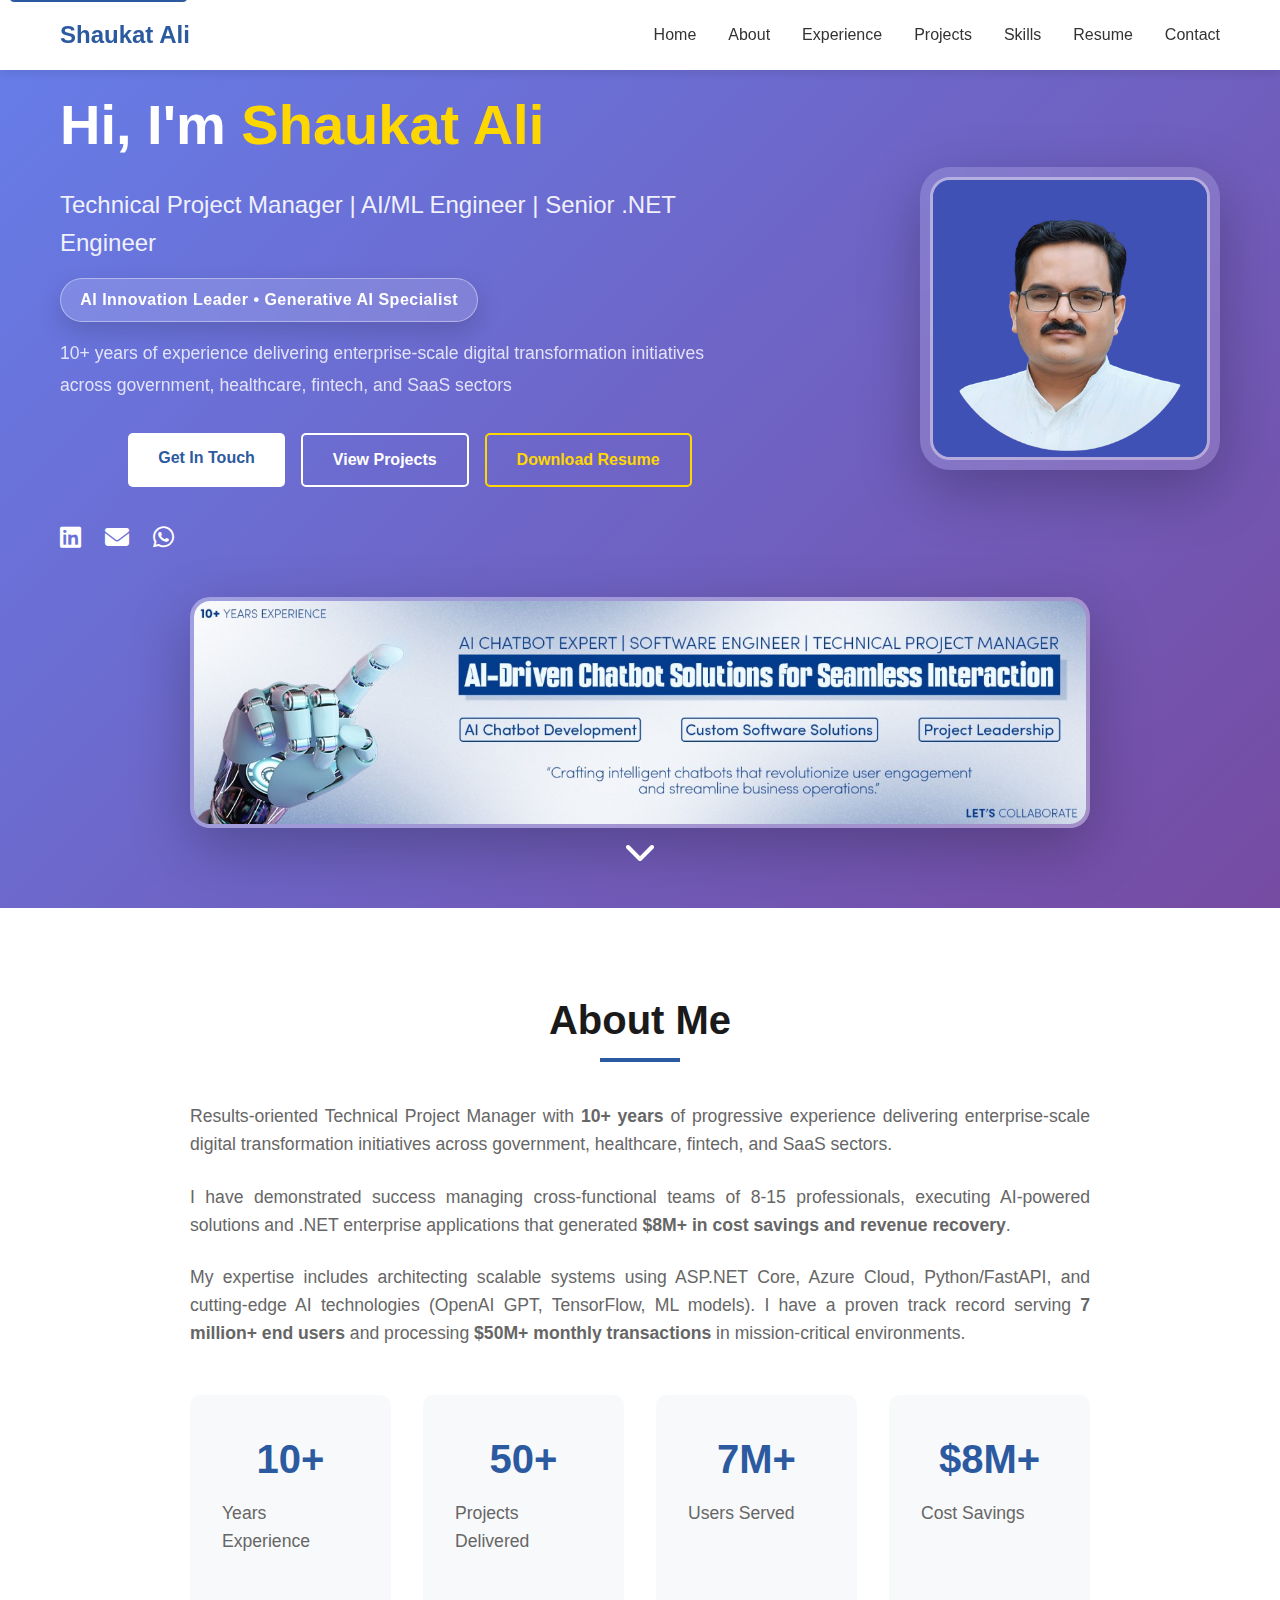
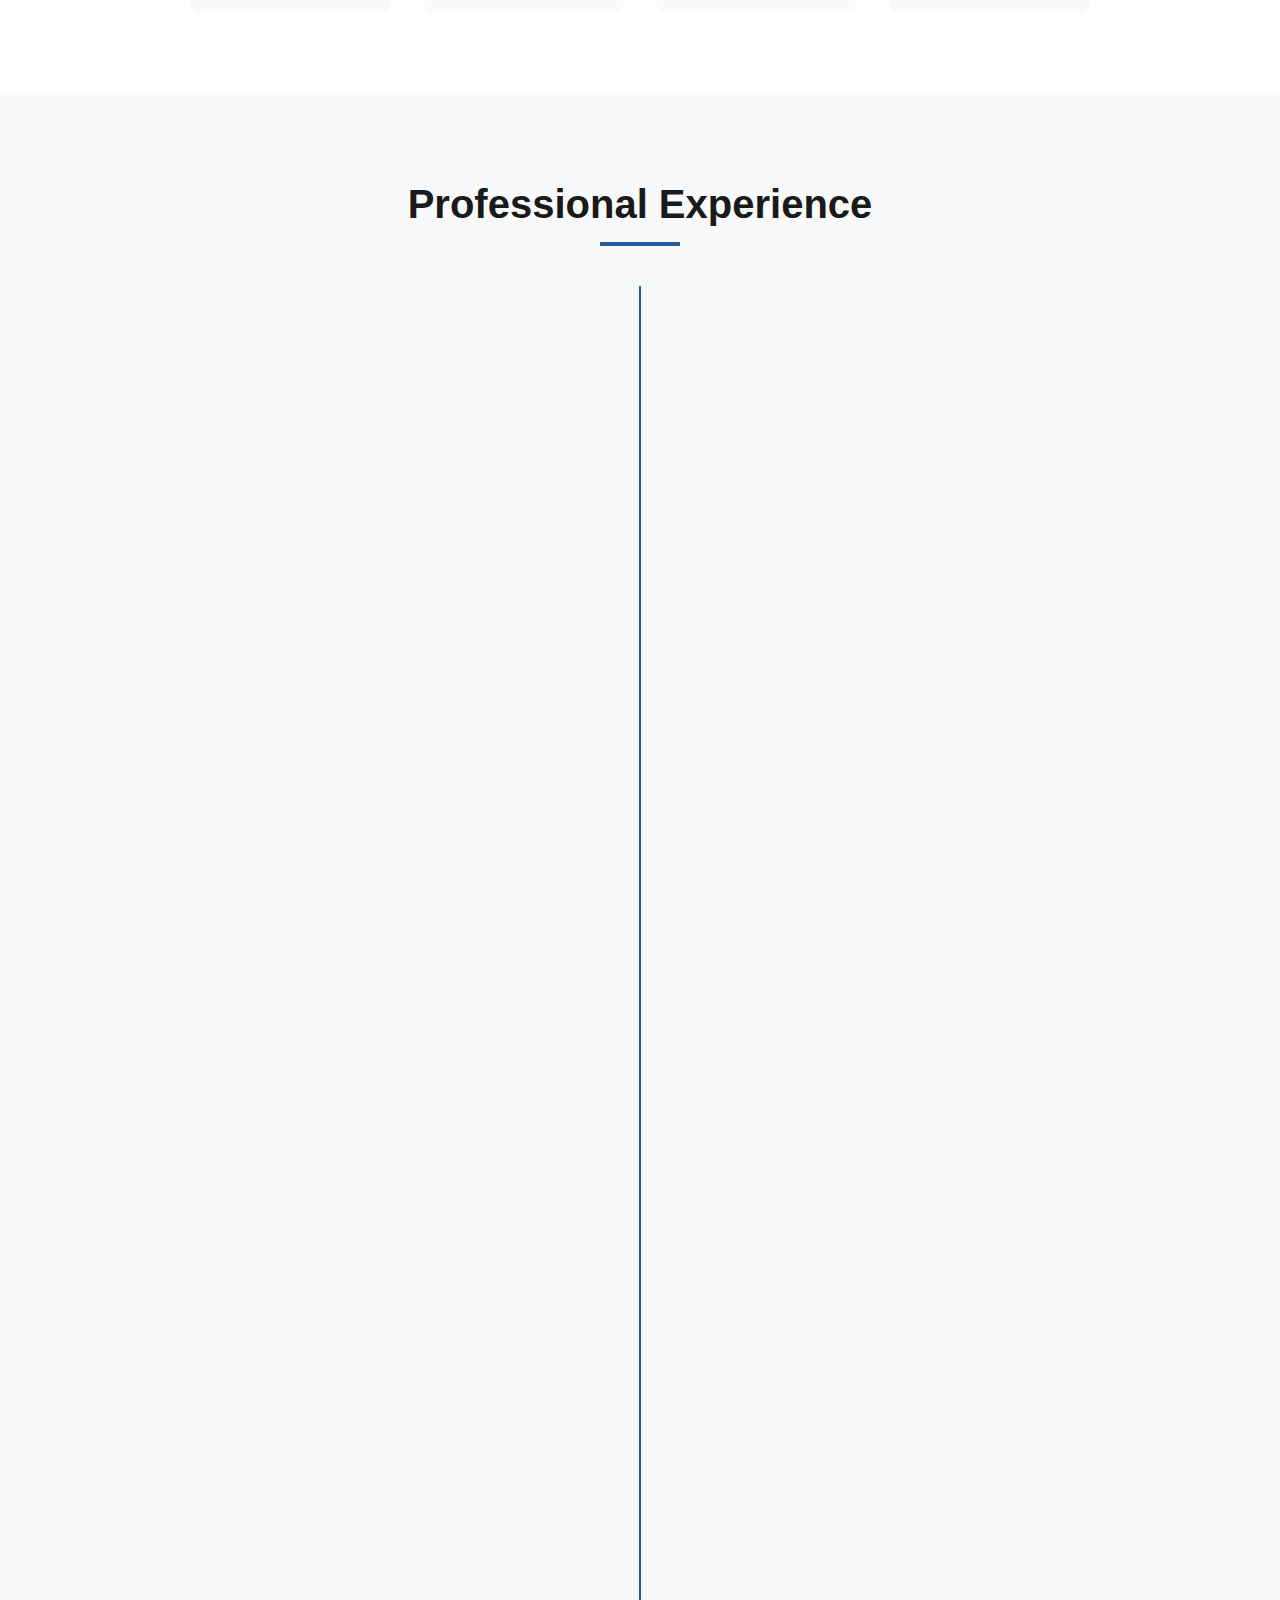
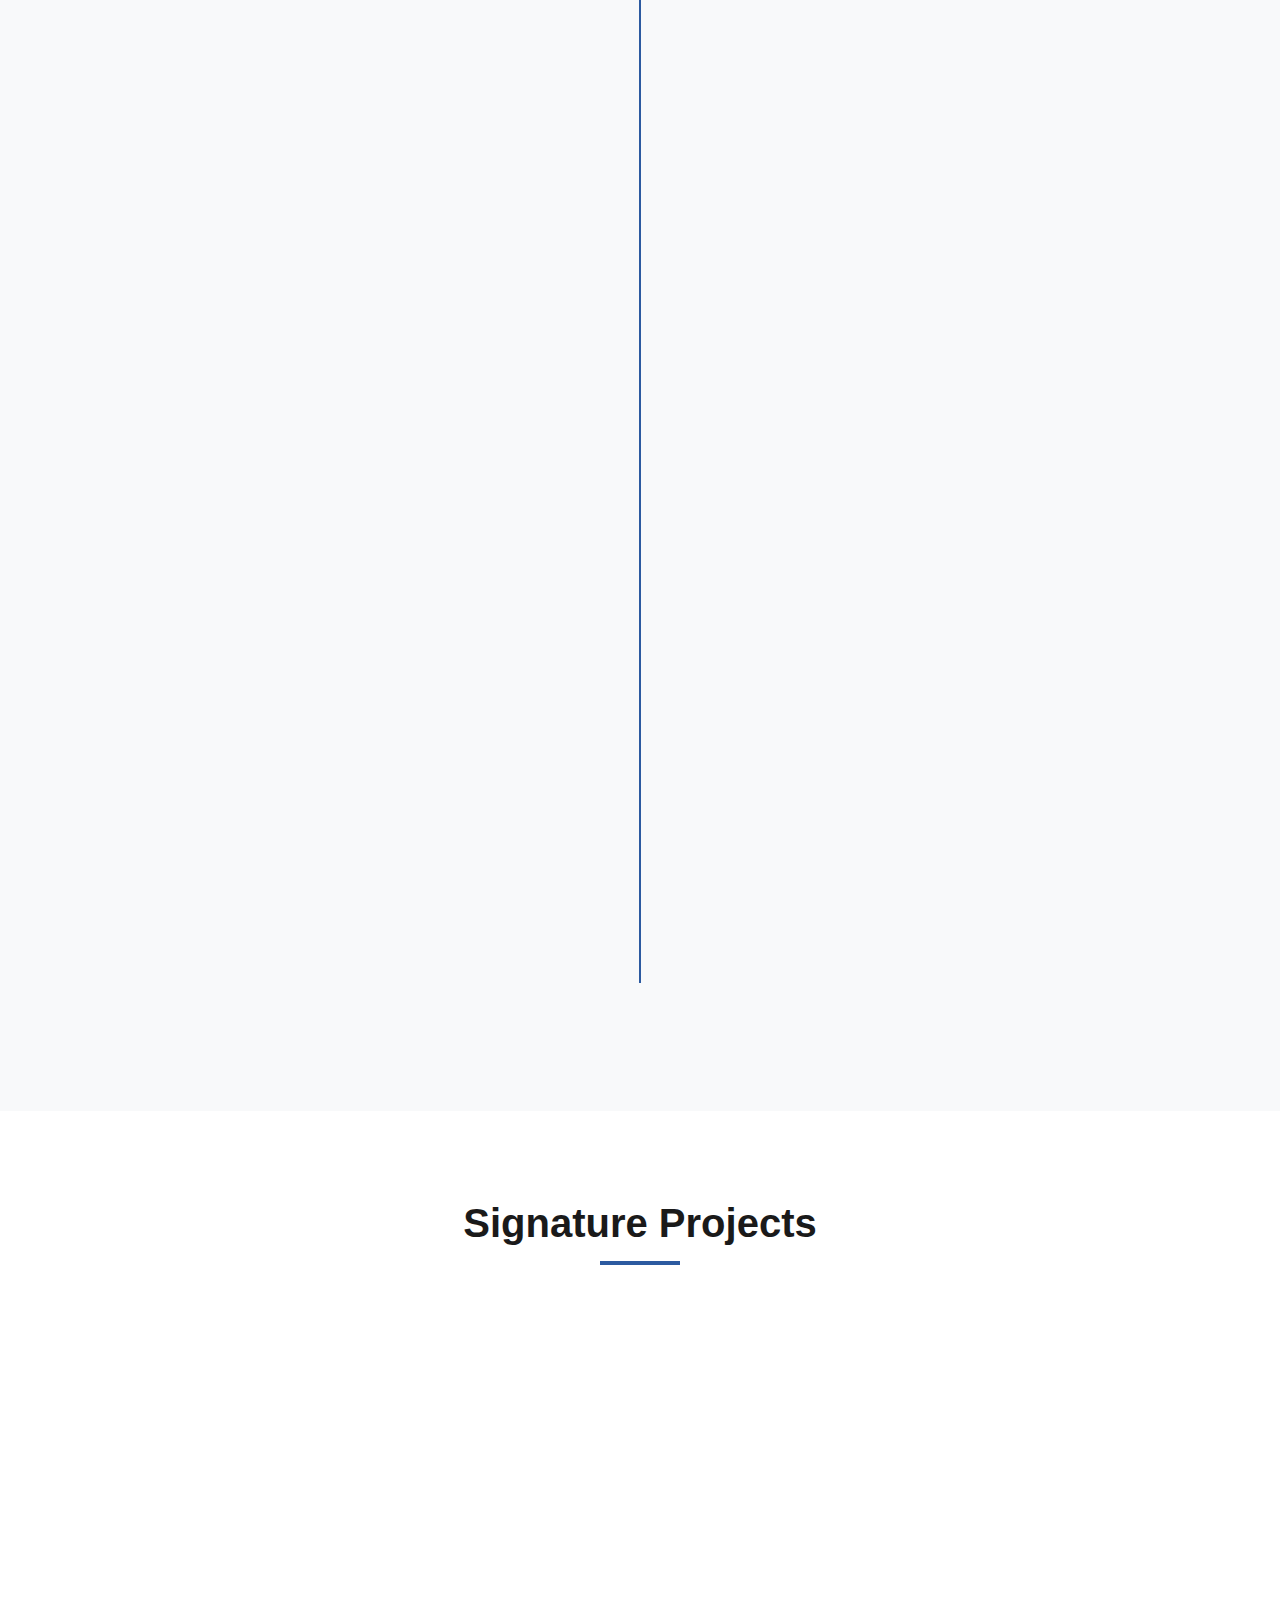
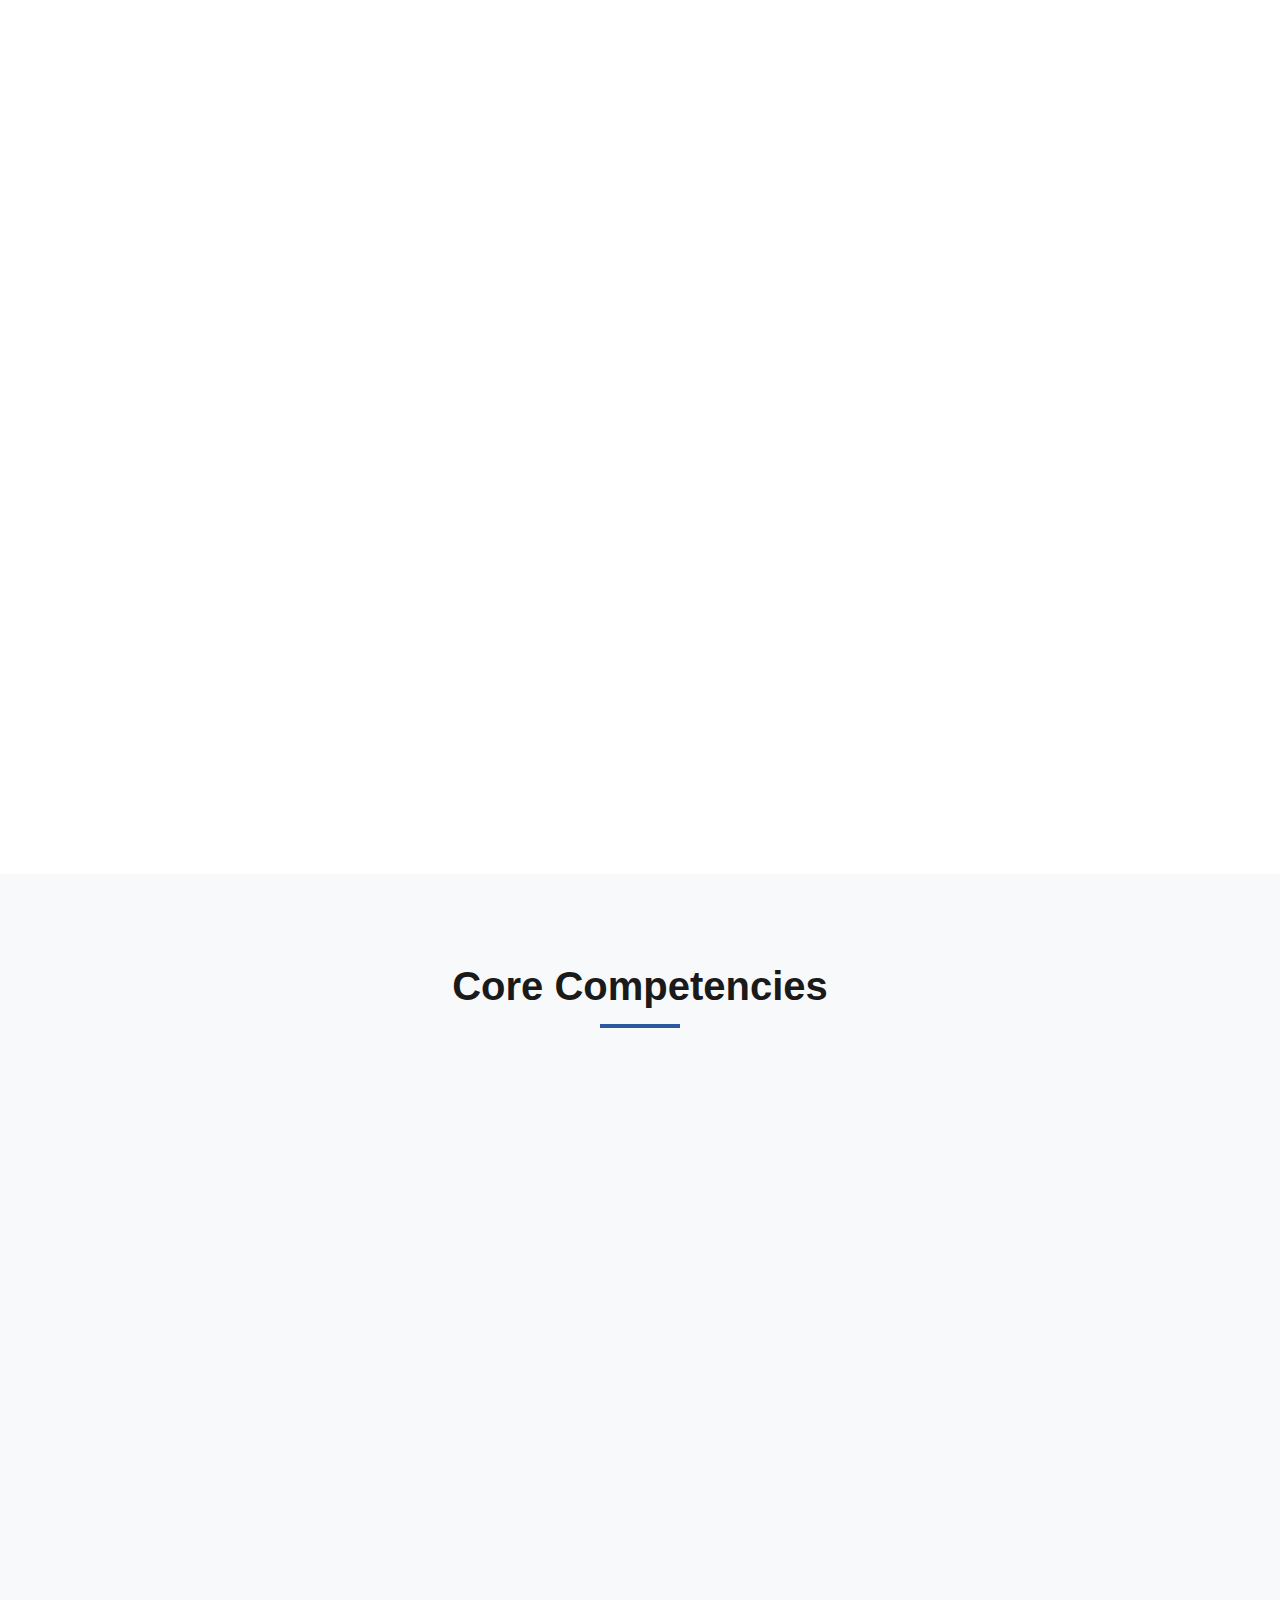
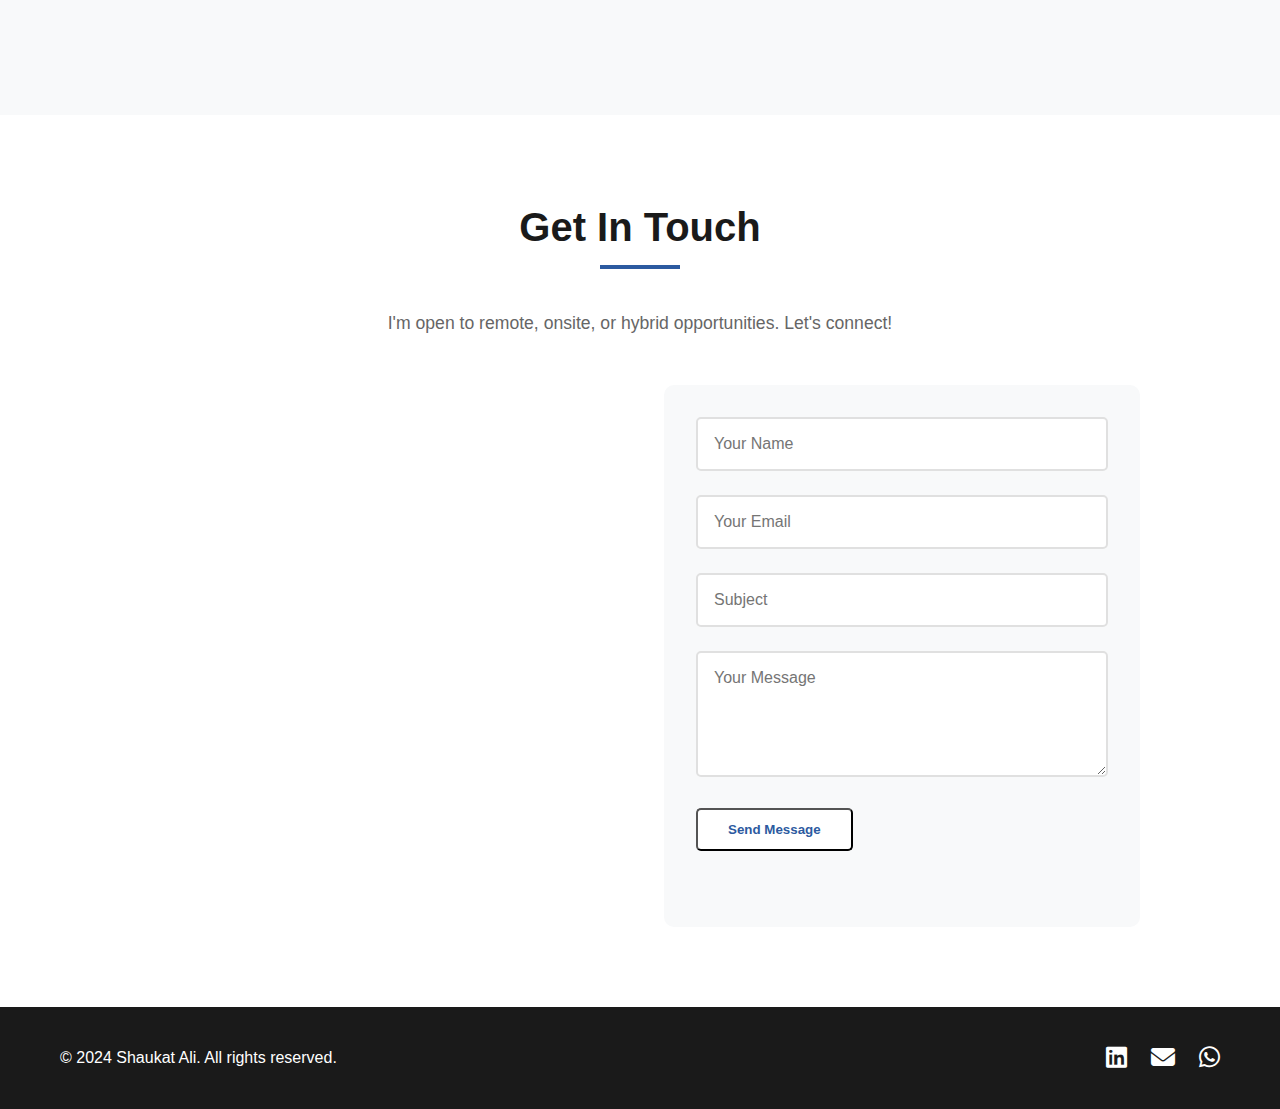
<file: index.html>
<!DOCTYPE html>
<html lang="en">
<head>
    <meta charset="UTF-8">
    <meta name="viewport" content="width=device-width, initial-scale=1.0">
    <meta name="description" content="Portfolio of Shaukat Ali: Technical Project Manager, AI/ML Engineer, and Senior .NET Engineer delivering enterprise AI, SaaS, and cloud solutions.">
    <meta name="keywords" content="Shaukat Ali, Technical Project Manager, AI Engineer, ML Engineer, .NET Engineer, Azure Architect, SaaS Solutions, AI Portfolio">
    <meta name="author" content="Shaukat Ali">
    <meta name="robots" content="index, follow">
    <link rel="canonical" href="https://shaukat2667.github.io/MyPortfolio/">
    <meta property="og:type" content="website">
    <meta property="og:url" content="https://shaukat2667.github.io/MyPortfolio/">
    <meta property="og:title" content="Shaukat Ali | Technical Project Manager & AI/ML Engineer">
    <meta property="og:description" content="Explore Shaukat Ali's AI-driven portfolio highlighting 10+ years of enterprise transformation across healthcare, fintech, and SaaS.">
    <meta property="og:image" content="https://shaukat2667.github.io/MyPortfolio/Banner.jpeg">
    <meta name="twitter:card" content="summary_large_image">
    <meta name="twitter:title" content="Shaukat Ali | Technical Project Manager & AI/ML Engineer">
    <meta name="twitter:description" content="AI/ML Engineer and .NET expert delivering enterprise-scale digital products, automation, and SaaS platforms.">
    <meta name="twitter:image" content="https://shaukat2667.github.io/MyPortfolio/Banner.jpeg">
    <title>Shaukat Ali | Technical Project Manager & AI/ML Engineer</title>
    <link rel="stylesheet" href="styles.css">
    <link rel="stylesheet" href="https://cdnjs.cloudflare.com/ajax/libs/font-awesome/6.4.0/css/all.min.css">
    <script type="application/ld+json">
    {
        "@context": "https://schema.org",
        "@type": "Person",
        "name": "Shaukat Ali",
        "jobTitle": "Technical Project Manager / AI-ML Engineer",
        "url": "https://shaukat2667.github.io/MyPortfolio/",
        "email": "mailto:shaukat2667@gmail.com",
        "image": "https://shaukat2667.github.io/MyPortfolio/Shaukat.png",
        "sameAs": [
            "https://www.linkedin.com/in/shaukat-ali-ai-developer/"
        ],
        "worksFor": {
            "@type": "Organization",
            "name": "Shaukat Ali Consulting"
        },
        "knowsAbout": [
            "Artificial Intelligence",
            "Machine Learning",
            ".NET Development",
            "Azure Cloud",
            "SaaS Architecture",
            "Digital Transformation"
        ]
    }
    </script>
</head>
<body>
    <a class="skip-link" href="#main-content">Skip to main content</a>
    <!-- Navigation -->
    <nav class="navbar" id="navbar" aria-label="Primary">
        <div class="container">
            <div class="nav-brand">Shaukat Ali</div>
            <ul class="nav-menu" id="navMenu">
                <li><a href="#home" class="nav-link">Home</a></li>
                <li><a href="#about" class="nav-link">About</a></li>
                <li><a href="#experience" class="nav-link">Experience</a></li>
                <li><a href="#projects" class="nav-link">Projects</a></li>
                <li><a href="#skills" class="nav-link">Skills</a></li>
                <li><a href="resume.html" class="nav-link" aria-label="View full resume" rel="noopener">Resume</a></li>
                <li><a href="#contact" class="nav-link">Contact</a></li>
            </ul>
            <div class="hamburger" id="hamburger">
                <span></span>
                <span></span>
                <span></span>
            </div>
        </div>
    </nav>

    <!-- Hero Section -->
    <main id="main-content">
    <section id="home" class="hero" aria-labelledby="hero-heading">
        <div class="container">
            <div class="hero-content">
                <h1 class="hero-title" id="hero-heading">Hi, I'm <span class="highlight">Shaukat Ali</span></h1>
                <p class="hero-subtitle">Technical Project Manager | AI/ML Engineer | Senior .NET Engineer</p>
                <div class="hero-badge">AI Innovation Leader • Generative AI Specialist</div>
                <p class="hero-description">10+ years of experience delivering enterprise-scale digital transformation initiatives across government, healthcare, fintech, and SaaS sectors</p>
                <div class="hero-buttons">
                    <a href="#contact" class="btn btn-primary">Get In Touch</a>
                    <a href="#projects" class="btn btn-secondary">View Projects</a>
                    <a href="Shaukat Ali - Technical Project manager Resume.pdf" class="btn btn-download" download aria-label="Download PDF resume">Download Resume</a>
                </div>
                <div class="hero-social">
                    <a href="https://www.linkedin.com/in/shaukat-ali-ai-developer/" target="_blank" rel="noopener noreferrer" aria-label="LinkedIn">
                        <i class="fab fa-linkedin"></i>
                    </a>
                    <a href="mailto:shaukat2667@gmail.com" aria-label="Email">
                        <i class="fas fa-envelope"></i>
                    </a>
                    <a href="https://wa.me/923216587448" target="_blank" rel="noopener noreferrer" aria-label="WhatsApp">
                        <i class="fab fa-whatsapp"></i>
                    </a>
                </div>
            </div>
            <div class="hero-image">
                <div class="hero-image-frame">
                    <img src="Shaukat.png" alt="Portrait of Shaukat Ali" loading="lazy">
                </div>
            </div>
        </div>
        <div class="hero-banner">
            <img src="Banner.jpeg" alt="Professional banner featuring Shaukat Ali's portfolio focus" loading="lazy">
        </div>
        <div class="scroll-indicator">
            <a href="#about"><i class="fas fa-chevron-down"></i></a>
        </div>
    </section>

    <!-- About Section -->
    <section id="about" class="about" aria-labelledby="about-heading">
        <div class="container">
            <h2 class="section-title" id="about-heading">About Me</h2>
            <div class="about-content">
                <div class="about-text">
                    <p>Results-oriented Technical Project Manager with <strong>10+ years</strong> of progressive experience delivering enterprise-scale digital transformation initiatives across government, healthcare, fintech, and SaaS sectors.</p>
                    <p>I have demonstrated success managing cross-functional teams of 8-15 professionals, executing AI-powered solutions and .NET enterprise applications that generated <strong>$8M+ in cost savings and revenue recovery</strong>.</p>
                    <p>My expertise includes architecting scalable systems using ASP.NET Core, Azure Cloud, Python/FastAPI, and cutting-edge AI technologies (OpenAI GPT, TensorFlow, ML models). I have a proven track record serving <strong>7 million+ end users</strong> and processing <strong>$50M+ monthly transactions</strong> in mission-critical environments.</p>
                    <div class="about-stats">
                        <div class="stat-item">
                            <h3><span class="stat-number" data-target="10" data-suffix="+">10+</span></h3>
                            <p>Years Experience</p>
                        </div>
                        <div class="stat-item">
                            <h3><span class="stat-number" data-target="50" data-suffix="+">50+</span></h3>
                            <p>Projects Delivered</p>
                        </div>
                        <div class="stat-item">
                            <h3><span class="stat-number" data-target="7" data-suffix="M+">7M+</span></h3>
                            <p>Users Served</p>
                        </div>
                        <div class="stat-item">
                            <h3><span class="stat-number" data-prefix="$" data-target="8" data-suffix="M+">$8M+</span></h3>
                            <p>Cost Savings</p>
                        </div>
                    </div>
                </div>
            </div>
        </div>
    </section>

    <!-- Experience Section -->
    <section id="experience" class="experience" aria-labelledby="experience-heading">
        <div class="container">
            <h2 class="section-title" id="experience-heading">Professional Experience</h2>
            <div class="timeline">
                <div class="timeline-item">
                    <div class="timeline-marker"></div>
                    <div class="timeline-content">
                        <span class="timeline-date">May 2024 - Present</span>
                        <h3>Technical Project Manager / AI Solutions Architect</h3>
                        <h4>Confidential Technology Firm</h4>
                        <p class="location">Lahore, Pakistan (Remote: US & UK Clients)</p>
                        <ul>
                            <li>Lead end-to-end delivery of 6+ AI-driven enterprise projects valued at $800K+ for international clients</li>
                            <li>Architected AiRoom CRM for US construction company, delivering 35% increase in sales conversions</li>
                            <li>Spearheaded SpendSail SaaS platform serving 25+ organizations with 2,000+ active users, generating $200K ARR</li>
                            <li>Leading Fibber Official mobile app development with projected 50K+ downloads and $15K+ MRR</li>
                        </ul>
                    </div>
                </div>

                <div class="timeline-item">
                    <div class="timeline-marker"></div>
                    <div class="timeline-content">
                        <span class="timeline-date">May 2022 - April 2024</span>
                        <h3>Lead Software Engineer / Technical Project Manager</h3>
                        <h4>BinaryBrix Pvt. Ltd.</h4>
                        <p class="location">Lahore, Pakistan</p>
                        <ul>
                            <li>Delivered Lisa AI Chatbot serving 10,000+ users with 85% engagement rate</li>
                            <li>Built E-Lawyer legal automation system, reducing legal research time by 60%</li>
                            <li>Architected enterprise microservices solutions handling 100K+ daily API requests with 99.9% uptime</li>
                            <li>Awarded Best Performance 2023 for exceptional project delivery</li>
                        </ul>
                    </div>
                </div>

                <div class="timeline-item">
                    <div class="timeline-marker"></div>
                    <div class="timeline-content">
                        <span class="timeline-date">September 2020 - April 2022</span>
                        <h3>.NET Developer / Systems Integration Specialist</h3>
                        <h4>Solara Medical Supplies (AdaptHealth Company)</h4>
                        <p class="location">Remote - US Healthcare</p>
                        <ul>
                            <li>Developed and maintained healthcare management system for US medical equipment supplier</li>
                            <li>Enhanced claims processing module, reducing manual data entry by 45%</li>
                            <li>Implemented secure data exchange protocols ensuring HIPAA compliance</li>
                            <li>Maintained 99.9% system uptime for critical healthcare operations</li>
                        </ul>
                    </div>
                </div>

                <div class="timeline-item">
                    <div class="timeline-marker"></div>
                    <div class="timeline-content">
                        <span class="timeline-date">June 2016 - September 2020</span>
                        <h3>Software Developer / Technical Lead</h3>
                        <h4>Major Public Sector Utility Company</h4>
                        <p class="location">Lahore, Pakistan</p>
                        <ul>
                            <li>Developed Central Cash Collection System serving 7 million customers, processing $50M+ monthly transactions</li>
                            <li>Built AI-powered Electricity Theft Detection System, recovering $5M in annual revenue</li>
                            <li>Implemented Snap Audit System, reducing fraudulent activities by 70%</li>
                            <li>Received Best App Award 2016 for innovative solution</li>
                        </ul>
                    </div>
                </div>
            </div>
        </div>
    </section>

    <!-- Projects Section -->
    <section id="projects" class="projects" aria-labelledby="projects-heading">
        <div class="container">
            <h2 class="section-title" id="projects-heading">Signature Projects</h2>
            <div class="projects-grid">
                <div class="project-card">
                    <div class="project-icon">
                        <i class="fas fa-building"></i>
                    </div>
                    <h3>AiRoom CRM</h3>
                    <p class="project-role">Technical Project Manager & Solutions Architect</p>
                    <p class="project-tech">ASP.NET Core, React.js, OpenAI GPT-4, Azure Cloud</p>
                    <p>AI-powered CRM for US construction company managing 500+ leads/month with intelligent lead scoring and automated follow-ups.</p>
                    <div class="project-stats">
                        <span>35% increase in sales</span>
                        <span>$150K annual savings</span>
                    </div>
                </div>

                <div class="project-card">
                    <div class="project-icon">
                        <i class="fas fa-mobile-alt"></i>
                    </div>
                    <h3>Fibber Official</h3>
                    <p class="project-role">AI Architect & Project Lead</p>
                    <p class="project-tech">Python, FastAPI, OpenAI API, React Native, Azure</p>
                    <p>Real-time audio truth analysis platform using Python NLP libraries and OpenAI for syntax/context analysis.</p>
                    <div class="project-stats">
                        <span>50K+ projected downloads</span>
                        <span>$15K+ MRR</span>
                    </div>
                </div>

                <div class="project-card">
                    <div class="project-icon">
                        <i class="fas fa-chart-line"></i>
                    </div>
                    <h3>SpendSail</h3>
                    <p class="project-role">Solution Architect & Technical Project Manager</p>
                    <p class="project-tech">ASP.NET Core, React.js, Azure AD, Microservices</p>
                    <p>Multi-tenant SaaS platform serving 25+ organizations with 2,000+ active users for expense management.</p>
                    <div class="project-stats">
                        <span>$200K ARR</span>
                        <span>40% time reduction</span>
                    </div>
                </div>

                <div class="project-card">
                    <div class="project-icon">
                        <i class="fas fa-university"></i>
                    </div>
                    <h3>Central Cash Collection System</h3>
                    <p class="project-role">Lead Developer & System Architect</p>
                    <p class="project-tech">ASP.NET, Web API, SQL Server, Enterprise Integration</p>
                    <p>Enterprise financial system serving 7 million utility customers, integrating 20+ banks with 200+ branches.</p>
                    <div class="project-stats">
                        <span>7M customers</span>
                        <span>$50M+ monthly transactions</span>
                    </div>
                </div>

                <div class="project-card">
                    <div class="project-icon">
                        <i class="fas fa-brain"></i>
                    </div>
                    <h3>AI-Powered Electricity Theft Detection</h3>
                    <p class="project-role">ML Engineer & Solution Architect</p>
                    <p class="project-tech">Python, Scikit-learn, XGBoost, Advanced Analytics</p>
                    <p>Machine learning solution analyzing 5 years of consumption data for 500K+ consumers with 92% accuracy.</p>
                    <div class="project-stats">
                        <span>15,000+ cases identified</span>
                        <span>$5M revenue recovered</span>
                    </div>
                </div>

                <div class="project-card">
                    <div class="project-icon">
                        <i class="fas fa-robot"></i>
                    </div>
                    <h3>Lisa AI Chatbot</h3>
                    <p class="project-role">Lead Developer</p>
                    <p class="project-tech">Custom GPT, ASP.NET Core, FastAPI</p>
                    <p>Personality enhancement platform serving 10,000+ users with 85% engagement rate using NLP for personalized recommendations.</p>
                    <div class="project-stats">
                        <span>10,000+ users</span>
                        <span>85% engagement rate</span>
                    </div>
                </div>
            </div>
        </div>
    </section>

    <!-- Skills Section -->
    <section id="skills" class="skills" aria-labelledby="skills-heading">
        <div class="container">
            <h2 class="section-title" id="skills-heading">Core Competencies</h2>
            <div class="skills-grid">
                <div class="skill-category">
                    <h3><i class="fas fa-tasks"></i> Project & Delivery Management</h3>
                    <div class="skill-tags">
                        <span class="skill-tag">Agile/Scrum</span>
                        <span class="skill-tag">Team Management</span>
                        <span class="skill-tag">Stakeholder Engagement</span>
                        <span class="skill-tag">Risk Mitigation</span>
                    </div>
                </div>

                <div class="skill-category">
                    <h3><i class="fas fa-brain"></i> AI/ML & Automation</h3>
                    <div class="skill-tags">
                        <span class="skill-tag">OpenAI GPT</span>
                        <span class="skill-tag">TensorFlow</span>
                        <span class="skill-tag">PyTorch</span>
                        <span class="skill-tag">NLP</span>
                        <span class="skill-tag">ML Models</span>
                    </div>
                </div>

                <div class="skill-category">
                    <h3><i class="fab fa-microsoft"></i> .NET & Enterprise</h3>
                    <div class="skill-tags">
                        <span class="skill-tag">ASP.NET Core</span>
                        <span class="skill-tag">C#</span>
                        <span class="skill-tag">Web API</span>
                        <span class="skill-tag">Entity Framework</span>
                        <span class="skill-tag">Microservices</span>
                    </div>
                </div>

                <div class="skill-category">
                    <h3><i class="fab fa-microsoft"></i> Cloud & Infrastructure</h3>
                    <div class="skill-tags">
                        <span class="skill-tag">Azure Cloud</span>
                        <span class="skill-tag">Azure DevOps</span>
                        <span class="skill-tag">CI/CD Pipelines</span>
                        <span class="skill-tag">Docker</span>
                        <span class="skill-tag">Cloud Security</span>
                    </div>
                </div>

                <div class="skill-category">
                    <h3><i class="fab fa-python"></i> Python & Data Engineering</h3>
                    <div class="skill-tags">
                        <span class="skill-tag">FastAPI</span>
                        <span class="skill-tag">Django</span>
                        <span class="skill-tag">Pandas</span>
                        <span class="skill-tag">Scikit-learn</span>
                        <span class="skill-tag">XGBoost</span>
                    </div>
                </div>

                <div class="skill-category">
                    <h3><i class="fas fa-sync-alt"></i> Digital Transformation</h3>
                    <div class="skill-tags">
                        <span class="skill-tag">SaaS</span>
                        <span class="skill-tag">React.js</span>
                        <span class="skill-tag">System Integration</span>
                        <span class="skill-tag">Process Automation</span>
                    </div>
                </div>
            </div>
        </div>
    </section>

    <!-- Contact Section -->
    <section id="contact" class="contact" aria-labelledby="contact-heading">
        <div class="container">
            <h2 class="section-title" id="contact-heading">Get In Touch</h2>
            <p class="contact-subtitle">I'm open to remote, onsite, or hybrid opportunities. Let's connect!</p>
            <div class="contact-content">
                <div class="contact-info">
                    <div class="contact-item">
                        <i class="fas fa-envelope"></i>
                        <div>
                            <h3>Email</h3>
                            <a href="mailto:shaukat2667@gmail.com">shaukat2667@gmail.com</a>
                        </div>
                    </div>
                    <div class="contact-item">
                        <i class="fab fa-whatsapp"></i>
                        <div>
                            <h3>WhatsApp</h3>
                            <a href="https://wa.me/923216587448" target="_blank" rel="noopener noreferrer">+92 321 6587448</a>
                        </div>
                    </div>
                    <div class="contact-item">
                        <i class="fab fa-linkedin"></i>
                        <div>
                            <h3>LinkedIn</h3>
                            <a href="https://www.linkedin.com/in/shaukat-ali-ai-developer/" target="_blank" rel="noopener noreferrer">Connect on LinkedIn</a>
                        </div>
                    </div>
                    <div class="contact-item">
                        <i class="fas fa-map-marker-alt"></i>
                        <div>
                            <h3>Location</h3>
                            <p>Lahore, Pakistan</p>
                        </div>
                    </div>
                </div>
                <div class="contact-form">
                    <form id="contactForm" action="https://formspree.io/f/mgvblobb" method="POST">
                        <div class="form-group">
                            <input type="text" name="name" placeholder="Your Name" required>
                        </div>
                        <div class="form-group">
                            <input type="email" name="email" placeholder="Your Email" required>
                        </div>
                        <div class="form-group">
                            <input type="text" name="subject" placeholder="Subject" required>
                        </div>
                        <div class="form-group">
                            <textarea name="message" rows="5" placeholder="Your Message" required></textarea>
                        </div>
                        <button type="submit" class="btn btn-primary">Send Message</button>
                    </form>
                </div>
            </div>
        </div>
    </section>
    </main>

    <!-- Footer -->
    <footer class="footer">
        <div class="container">
            <p>&copy; 2024 Shaukat Ali. All rights reserved.</p>
            <div class="footer-social">
                <a href="https://www.linkedin.com/in/shaukat-ali-ai-developer/" target="_blank" rel="noopener noreferrer" aria-label="LinkedIn">
                    <i class="fab fa-linkedin"></i>
                </a>
                <a href="mailto:shaukat2667@gmail.com" aria-label="Email">
                    <i class="fas fa-envelope"></i>
                </a>
                <a href="https://wa.me/923216587448" target="_blank" rel="noopener noreferrer" aria-label="WhatsApp">
                    <i class="fab fa-whatsapp"></i>
                </a>
            </div>
        </div>
    </footer>

    <script src="script.js"></script>
</body>
</html>
</file>
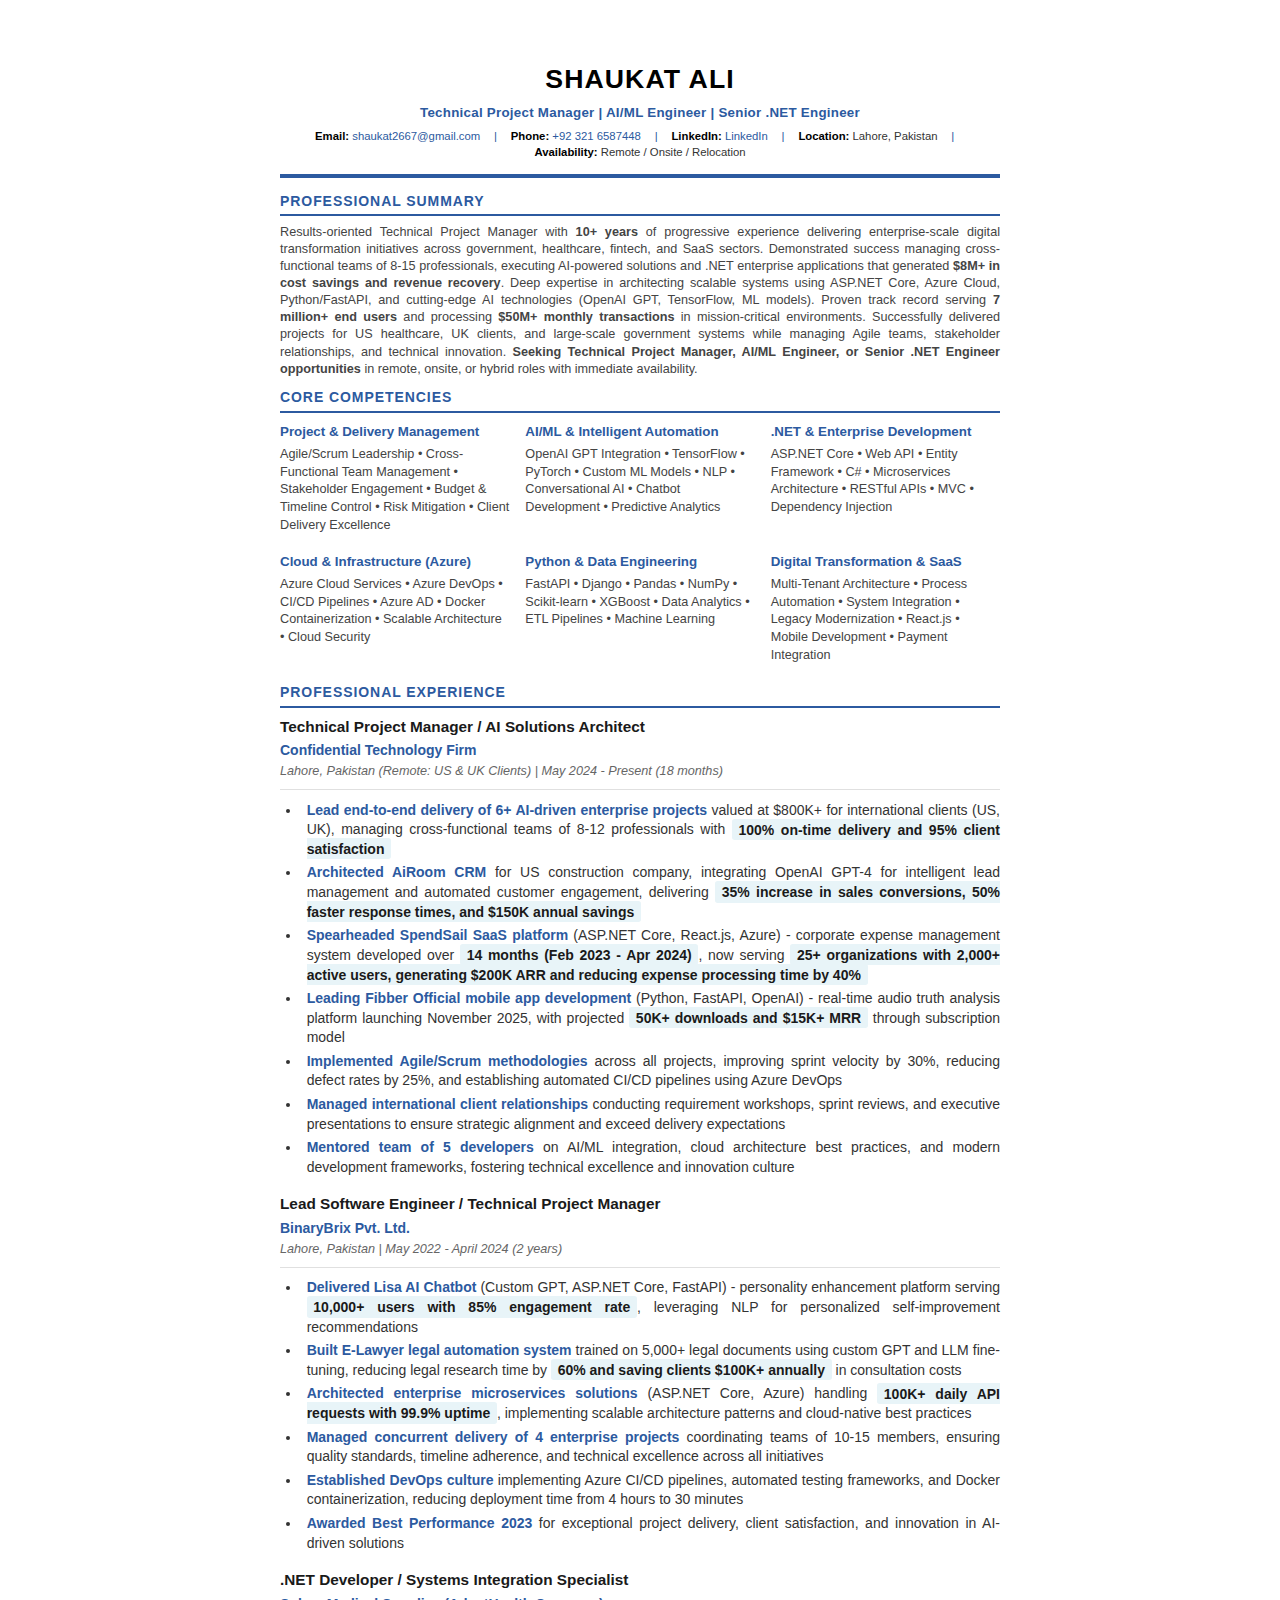
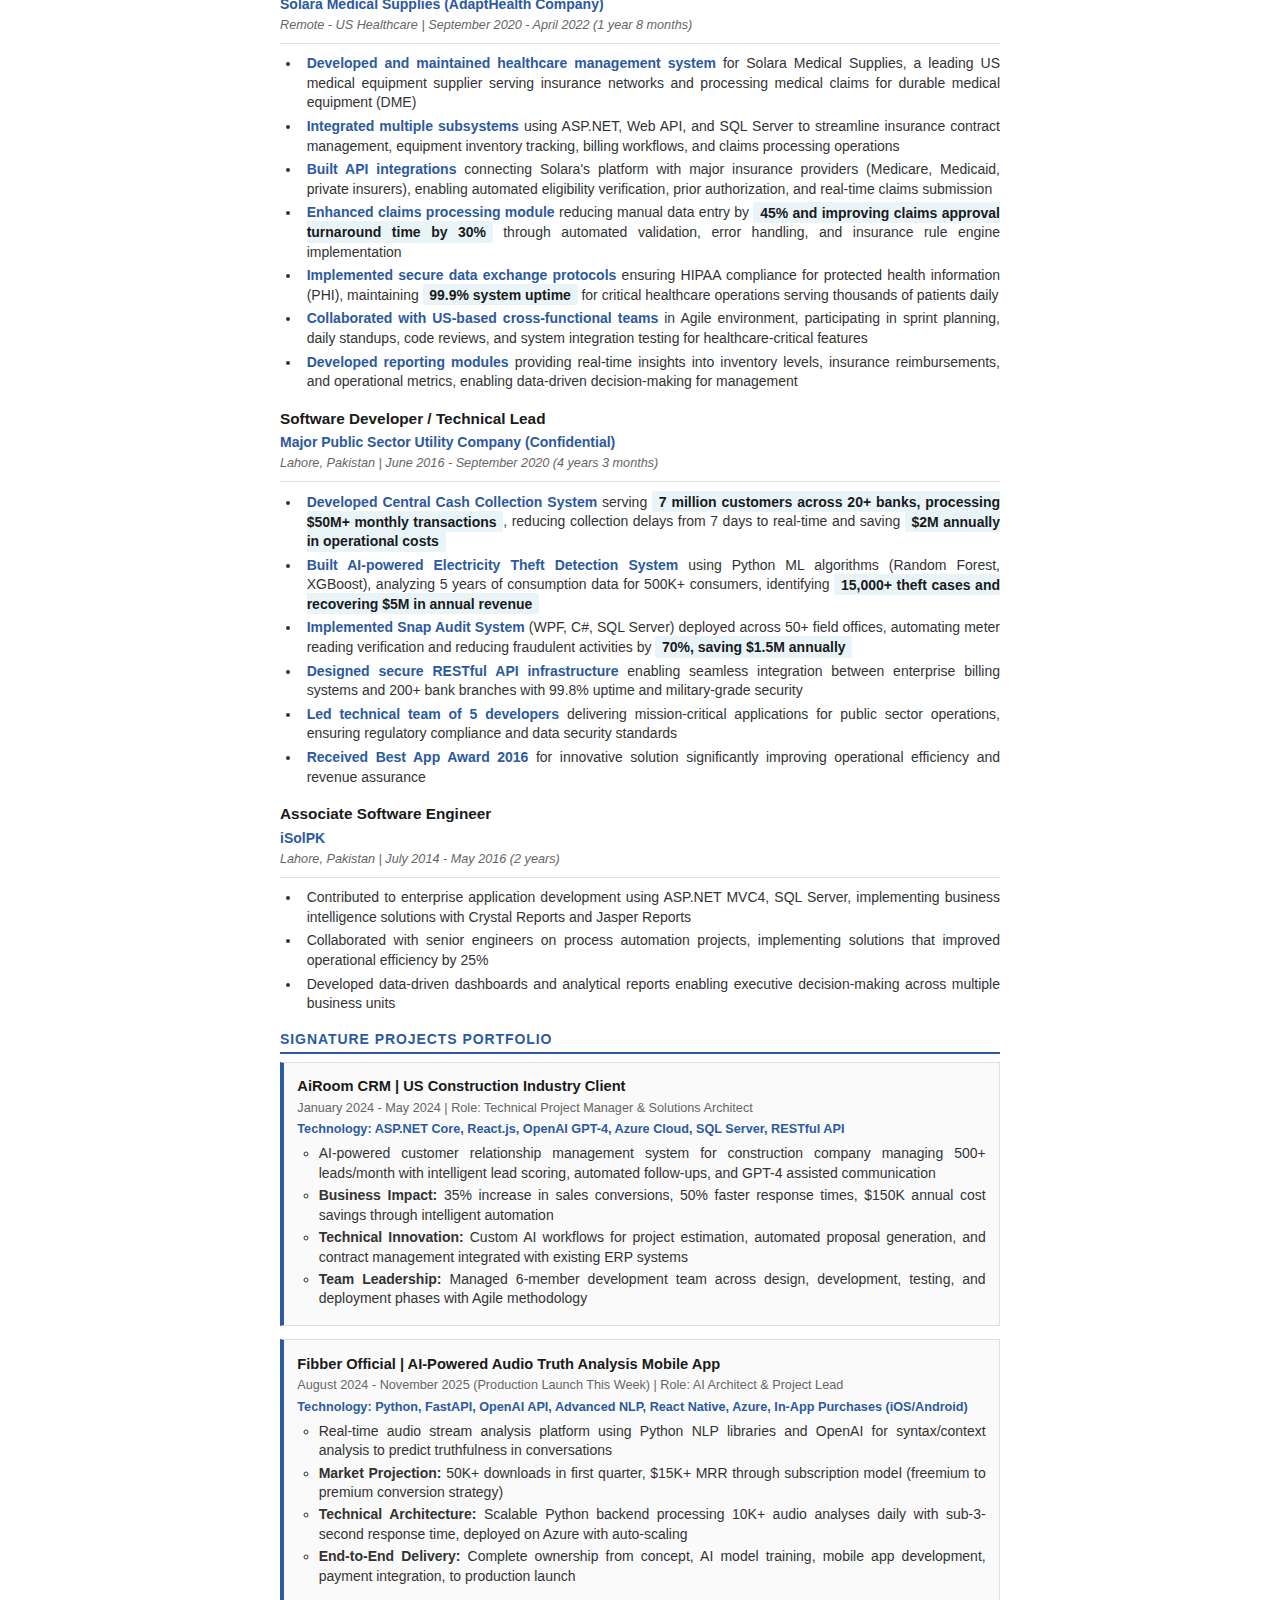
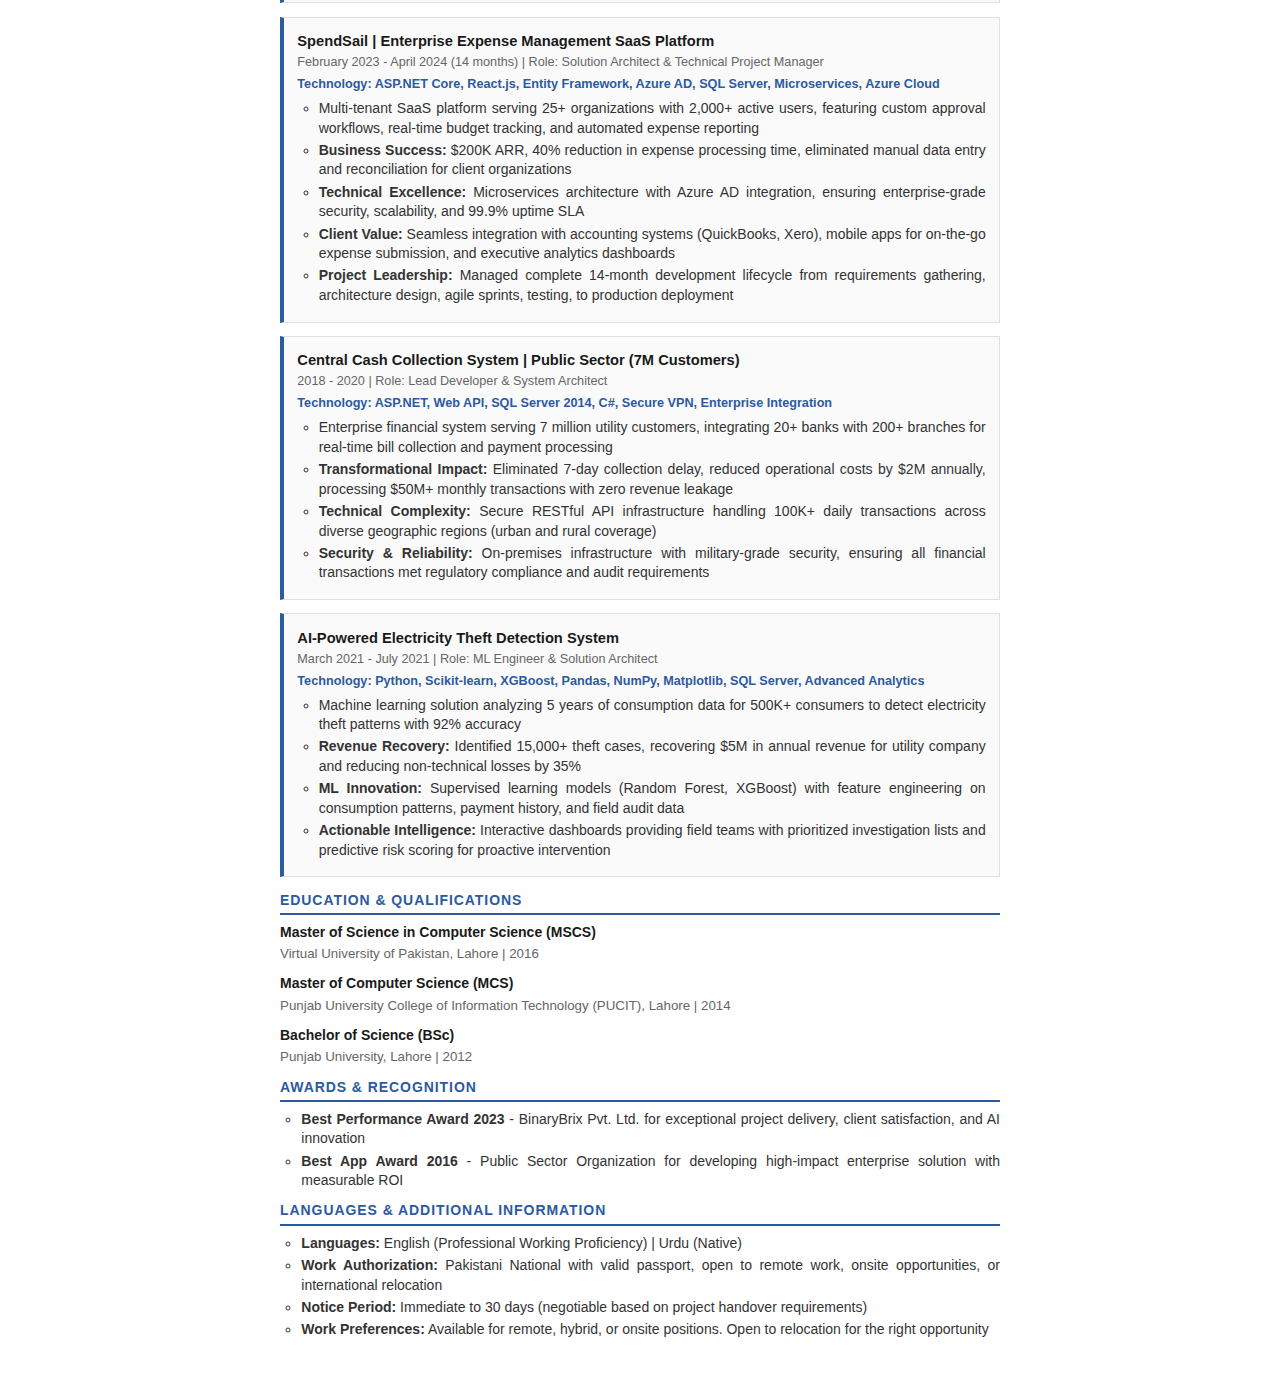
<file: resume.html>
<!DOCTYPE html>
<html lang="en">
<head>
    <meta charset="UTF-8">
    <meta name="viewport" content="width=device-width, initial-scale=1.0">
    <title>Shaukat Ali - Resume</title>
    <style>
        @page {
            margin: 0.3in;
            size: letter;
        }
        
        * {
            margin: 0;
            padding: 0;
            box-sizing: border-box;
        }
        
        body {
            font-family: 'Calibri', 'Arial', sans-serif;
            font-size: 10.5pt;
            line-height: 1.4;
            color: #333;
            background: white;
            max-width: 8.5in;
            margin: 0 auto;
            padding: 0.5in;
        }
        
        .header {
            text-align: center;
            padding: 10pt 12pt;
            margin-bottom: 10pt;
            border-bottom: 3pt solid #2c5aa0;
            background: #ffffff;
            page-break-after: avoid;
        }
        
        .header h1 {
            font-size: 20pt;
            font-weight: bold;
            color: #000000;
            margin-bottom: 4pt;
            letter-spacing: 0.8pt;
            text-transform: uppercase;
        }
        
        .header .title {
            font-size: 10pt;
            color: #2c5aa0;
            font-weight: 600;
            margin-bottom: 5pt;
            letter-spacing: 0.2pt;
        }
        
        .contact-info {
            font-size: 8.5pt;
            color: #333333;
            line-height: 1.4;
        }
        
        .contact-info strong {
            color: #000000;
            font-weight: 600;
        }
        
        .contact-info a {
            color: #2c5aa0;
            text-decoration: none;
        }
        
        .contact-info a:hover {
            text-decoration: underline;
        }
        
        .contact-info span {
            margin: 0 8pt;
        }
        
        .section {
            margin-bottom: 8pt;
            orphans: 2;
            widows: 2;
        }
        
        .section-title {
            font-size: 10.5pt;
            font-weight: bold;
            color: #2c5aa0;
            text-transform: uppercase;
            border-bottom: 2pt solid #2c5aa0;
            padding-bottom: 2pt;
            margin-bottom: 6pt;
            letter-spacing: 0.7pt;
            page-break-after: avoid;
        }
        
        .summary {
            text-align: justify;
            font-size: 9.5pt;
            line-height: 1.35;
            color: #444;
        }
        
        .experience-item {
            margin-bottom: 12pt;
            page-break-inside: avoid;
            break-inside: avoid;
            orphans: 2;
            widows: 2;
        }
        
        .job-header {
            margin-bottom: 8pt;
            padding-bottom: 6pt;
            border-bottom: 1pt solid #e0e0e0;
            page-break-after: avoid;
        }
        
        .job-title {
            font-size: 11.5pt;
            font-weight: bold;
            color: #1a1a1a;
        }
        
        .company {
            font-size: 10.5pt;
            color: #2c5aa0;
            font-weight: 600;
            margin-top: 3pt;
        }
        
        .job-meta {
            font-size: 9.5pt;
            color: #666;
            font-style: italic;
            margin-top: 2pt;
        }
        
        .responsibilities {
            margin-top: 6pt;
        }
        
        .responsibilities ul {
            margin-left: 16pt;
            list-style-type: disc;
        }
        
        .responsibilities li {
            margin-bottom: 3pt;
            padding-left: 4pt;
            text-align: justify;
            orphans: 2;
            widows: 2;
        }
        
        .responsibilities li strong {
            color: #2c5aa0;
            font-weight: 600;
        }
        
        .project-item {
            margin-bottom: 10pt;
            page-break-inside: avoid;
            break-inside: avoid;
            padding: 10pt;
            border: 1pt solid #e0e0e0;
            border-left: 3pt solid #2c5aa0;
            background: #fafafa;
            orphans: 2;
            widows: 2;
        }
        
        .project-title {
            font-size: 11pt;
            font-weight: bold;
            color: #1a1a1a;
            page-break-after: avoid;
        }
        
        .project-meta {
            font-size: 9.5pt;
            color: #666;
            margin-top: 2pt;
            page-break-after: avoid;
        }
        
        .project-tech {
            font-size: 9.5pt;
            color: #2c5aa0;
            font-weight: 600;
            margin-top: 3pt;
            page-break-after: avoid;
        }
        
        .project-desc {
            margin-top: 4pt;
            text-align: justify;
        }
        
        .project-desc ul {
            margin-left: 16pt;
            margin-top: 4pt;
            list-style-type: circle;
        }
        
        .project-desc li {
            margin-bottom: 2pt;
            orphans: 2;
            widows: 2;
        }
        
        .skills-grid {
            display: grid;
            grid-template-columns: repeat(3, 1fr);
            gap: 8pt 12pt;
            margin-top: 8pt;
            page-break-inside: avoid;
        }
        
        .skill-category {
            margin-bottom: 6pt;
            page-break-inside: avoid;
        }
        
        .skill-category-title {
            font-weight: bold;
            color: #2c5aa0;
            font-size: 10pt;
            margin-bottom: 3pt;
        }
        
        .skill-list {
            font-size: 9.5pt;
            color: #444;
            line-height: 1.4;
        }
        
        .education-item {
            margin-bottom: 8pt;
            page-break-inside: avoid;
        }
        
        .degree {
            font-weight: bold;
            font-size: 10.5pt;
            color: #1a1a1a;
        }
        
        .university {
            font-size: 10pt;
            color: #666;
            margin-top: 2pt;
        }
        
        .highlight {
            background: #e8f4f8;
            padding: 2pt 5pt;
            border-radius: 2pt;
            font-weight: 600;
            color: #1a1a1a;
        }
        
        @media print {
            * {
                -webkit-print-color-adjust: exact;
                print-color-adjust: exact;
            }
            
            @page {
                margin: 0.3in;
            }
            
            @page:first {
                margin: 0.3in;
            }
            
            body {
                padding: 0.2in;
                margin: 0;
                font-size: 9pt;
            }
            
            .header {
                padding: 8pt 10pt;
                margin-bottom: 6pt;
                page-break-after: avoid;
            }
            
            .header h1 {
                font-size: 18pt;
                margin-bottom: 3pt;
            }
            
            .header .title {
                font-size: 9.5pt;
                margin-bottom: 3pt;
            }
            
            .contact-info {
                font-size: 8pt;
                line-height: 1.35;
            }
            
            .section {
                margin-bottom: 6pt;
            }
            
            .section-title {
                font-size: 9.5pt;
                padding-bottom: 2pt;
                margin-bottom: 5pt;
                page-break-after: avoid;
            }
            
            .summary {
                font-size: 9pt;
                line-height: 1.3;
            }
            
            .experience-item {
                margin-bottom: 10pt;
                page-break-inside: avoid;
                break-inside: avoid;
            }
            
            .project-item {
                margin-bottom: 8pt;
                padding: 8pt;
                page-break-inside: avoid;
                break-inside: avoid;
            }
            
            .job-header {
                page-break-after: avoid;
                margin-bottom: 6pt;
                padding-bottom: 4pt;
            }
            
            .responsibilities {
                margin-top: 4pt;
            }
            
            .responsibilities ul,
            .project-desc ul {
                margin-top: 3pt;
                page-break-inside: auto;
            }
            
            .responsibilities li,
            .project-desc li {
                margin-bottom: 2pt;
            }
            
            .skills-grid {
                page-break-inside: avoid;
                margin-top: 6pt;
            }
            
            .education-item {
                margin-bottom: 6pt;
            }
            
            h1, h2, h3, h4, h5, h6 {
                page-break-after: avoid;
            }
            
            .job-title,
            .project-title {
                page-break-after: avoid;
            }
            
            .company,
            .project-meta,
            .project-tech {
                page-break-after: avoid;
            }
            
            .section:first-of-type {
                page-break-before: avoid;
            }
            
            .section:first-of-type .section-title {
                page-break-after: avoid;
            }
            
            .section:nth-of-type(2) {
                page-break-before: avoid;
            }
            
            .section:nth-of-type(3) {
                page-break-before: avoid;
            }
        }
    </style>
</head>
<body>
    <div class="header">
        <h1>SHAUKAT ALI</h1>
        <div class="title">Technical Project Manager | AI/ML Engineer | Senior .NET Engineer</div>
        <div class="contact-info">
            <strong>Email:</strong> <a href="mailto:shaukat2667@gmail.com" style="color: #2c5aa0; text-decoration: none;">shaukat2667@gmail.com</a>
            <span style="color: #2c5aa0;">|</span>
            <strong>Phone:</strong> <a href="https://wa.me/923216587448" style="color: #2c5aa0; text-decoration: none;">+92 321 6587448</a>
            <span style="color: #2c5aa0;">|</span>
            <strong>LinkedIn:</strong> <a href="https://www.linkedin.com/in/shaukat-ali-ai-developer/" style="color: #2c5aa0; text-decoration: none;">LinkedIn</a>
            <span style="color: #2c5aa0;">|</span>
            <strong>Location:</strong> Lahore, Pakistan
            <span style="color: #2c5aa0;">|</span>
            <strong>Availability:</strong> Remote / Onsite / Relocation
        </div>
    </div>

    <div class="section">
        <div class="section-title">Professional Summary</div>
        <div class="summary">
            Results-oriented Technical Project Manager with <strong>10+ years</strong> of progressive experience delivering enterprise-scale digital transformation initiatives across government, healthcare, fintech, and SaaS sectors. Demonstrated success managing cross-functional teams of 8-15 professionals, executing AI-powered solutions and .NET enterprise applications that generated <strong>$8M+ in cost savings and revenue recovery</strong>. Deep expertise in architecting scalable systems using ASP.NET Core, Azure Cloud, Python/FastAPI, and cutting-edge AI technologies (OpenAI GPT, TensorFlow, ML models). Proven track record serving <strong>7 million+ end users</strong> and processing <strong>$50M+ monthly transactions</strong> in mission-critical environments. Successfully delivered projects for US healthcare, UK clients, and large-scale government systems while managing Agile teams, stakeholder relationships, and technical innovation. <strong>Seeking Technical Project Manager, AI/ML Engineer, or Senior .NET Engineer opportunities</strong> in remote, onsite, or hybrid roles with immediate availability.
        </div>
    </div>

    <div class="section">
        <div class="section-title">Core Competencies</div>
        <div class="skills-grid">
            <div class="skill-category">
                <div class="skill-category-title">Project & Delivery Management</div>
                <div class="skill-list">Agile/Scrum Leadership • Cross-Functional Team Management • Stakeholder Engagement • Budget & Timeline Control • Risk Mitigation • Client Delivery Excellence</div>
            </div>
            <div class="skill-category">
                <div class="skill-category-title">AI/ML & Intelligent Automation</div>
                <div class="skill-list">OpenAI GPT Integration • TensorFlow • PyTorch • Custom ML Models • NLP • Conversational AI • Chatbot Development • Predictive Analytics</div>
            </div>
            <div class="skill-category">
                <div class="skill-category-title">.NET & Enterprise Development</div>
                <div class="skill-list">ASP.NET Core • Web API • Entity Framework • C# • Microservices Architecture • RESTful APIs • MVC • Dependency Injection</div>
            </div>
            <div class="skill-category">
                <div class="skill-category-title">Cloud & Infrastructure (Azure)</div>
                <div class="skill-list">Azure Cloud Services • Azure DevOps • CI/CD Pipelines • Azure AD • Docker Containerization • Scalable Architecture • Cloud Security</div>
            </div>
            <div class="skill-category">
                <div class="skill-category-title">Python & Data Engineering</div>
                <div class="skill-list">FastAPI • Django • Pandas • NumPy • Scikit-learn • XGBoost • Data Analytics • ETL Pipelines • Machine Learning</div>
            </div>
            <div class="skill-category">
                <div class="skill-category-title">Digital Transformation & SaaS</div>
                <div class="skill-list">Multi-Tenant Architecture • Process Automation • System Integration • Legacy Modernization • React.js • Mobile Development • Payment Integration</div>
            </div>
        </div>
    </div>

    <div class="section">
        <div class="section-title">Professional Experience</div>
        
        <div class="experience-item">
            <div class="job-header">
                <div class="job-title">Technical Project Manager / AI Solutions Architect</div>
                <div class="company">Confidential Technology Firm</div>
                <div class="job-meta">Lahore, Pakistan (Remote: US & UK Clients) | May 2024 - Present (18 months)</div>
            </div>
            <div class="responsibilities">
                <ul>
                    <li><strong>Lead end-to-end delivery of 6+ AI-driven enterprise projects</strong> valued at $800K+ for international clients (US, UK), managing cross-functional teams of 8-12 professionals with <span class="highlight">100% on-time delivery and 95% client satisfaction</span></li>
                    <li><strong>Architected AiRoom CRM</strong> for US construction company, integrating OpenAI GPT-4 for intelligent lead management and automated customer engagement, delivering <span class="highlight">35% increase in sales conversions, 50% faster response times, and $150K annual savings</span></li>
                    <li><strong>Spearheaded SpendSail SaaS platform</strong> (ASP.NET Core, React.js, Azure) - corporate expense management system developed over <span class="highlight">14 months (Feb 2023 - Apr 2024)</span>, now serving <span class="highlight">25+ organizations with 2,000+ active users, generating $200K ARR and reducing expense processing time by 40%</span></li>
                    <li><strong>Leading Fibber Official mobile app development</strong> (Python, FastAPI, OpenAI) - real-time audio truth analysis platform launching November 2025, with projected <span class="highlight">50K+ downloads and $15K+ MRR</span> through subscription model</li>
                    <li><strong>Implemented Agile/Scrum methodologies</strong> across all projects, improving sprint velocity by 30%, reducing defect rates by 25%, and establishing automated CI/CD pipelines using Azure DevOps</li>
                    <li><strong>Managed international client relationships</strong> conducting requirement workshops, sprint reviews, and executive presentations to ensure strategic alignment and exceed delivery expectations</li>
                    <li><strong>Mentored team of 5 developers</strong> on AI/ML integration, cloud architecture best practices, and modern development frameworks, fostering technical excellence and innovation culture</li>
                </ul>
            </div>
        </div>

        <div class="experience-item">
            <div class="job-header">
                <div class="job-title">Lead Software Engineer / Technical Project Manager</div>
                <div class="company">BinaryBrix Pvt. Ltd.</div>
                <div class="job-meta">Lahore, Pakistan | May 2022 - April 2024 (2 years)</div>
            </div>
            <div class="responsibilities">
                <ul>
                    <li><strong>Delivered Lisa AI Chatbot</strong> (Custom GPT, ASP.NET Core, FastAPI) - personality enhancement platform serving <span class="highlight">10,000+ users with 85% engagement rate</span>, leveraging NLP for personalized self-improvement recommendations</li>
                    <li><strong>Built E-Lawyer legal automation system</strong> trained on 5,000+ legal documents using custom GPT and LLM fine-tuning, reducing legal research time by <span class="highlight">60% and saving clients $100K+ annually</span> in consultation costs</li>
                    <li><strong>Architected enterprise microservices solutions</strong> (ASP.NET Core, Azure) handling <span class="highlight">100K+ daily API requests with 99.9% uptime</span>, implementing scalable architecture patterns and cloud-native best practices</li>
                    <li><strong>Managed concurrent delivery of 4 enterprise projects</strong> coordinating teams of 10-15 members, ensuring quality standards, timeline adherence, and technical excellence across all initiatives</li>
                    <li><strong>Established DevOps culture</strong> implementing Azure CI/CD pipelines, automated testing frameworks, and Docker containerization, reducing deployment time from 4 hours to 30 minutes</li>
                    <li><strong>Awarded Best Performance 2023</strong> for exceptional project delivery, client satisfaction, and innovation in AI-driven solutions</li>
                </ul>
            </div>
        </div>

        <div class="experience-item">
            <div class="job-header">
                <div class="job-title">.NET Developer / Systems Integration Specialist</div>
                <div class="company">Solara Medical Supplies (AdaptHealth Company)</div>
                <div class="job-meta">Remote - US Healthcare | September 2020 - April 2022 (1 year 8 months)</div>
            </div>
            <div class="responsibilities">
                <ul>
                    <li><strong>Developed and maintained healthcare management system</strong> for Solara Medical Supplies, a leading US medical equipment supplier serving insurance networks and processing medical claims for durable medical equipment (DME)</li>
                    <li><strong>Integrated multiple subsystems</strong> using ASP.NET, Web API, and SQL Server to streamline insurance contract management, equipment inventory tracking, billing workflows, and claims processing operations</li>
                    <li><strong>Built API integrations</strong> connecting Solara's platform with major insurance providers (Medicare, Medicaid, private insurers), enabling automated eligibility verification, prior authorization, and real-time claims submission</li>
                    <li><strong>Enhanced claims processing module</strong> reducing manual data entry by <span class="highlight">45% and improving claims approval turnaround time by 30%</span> through automated validation, error handling, and insurance rule engine implementation</li>
                    <li><strong>Implemented secure data exchange protocols</strong> ensuring HIPAA compliance for protected health information (PHI), maintaining <span class="highlight">99.9% system uptime</span> for critical healthcare operations serving thousands of patients daily</li>
                    <li><strong>Collaborated with US-based cross-functional teams</strong> in Agile environment, participating in sprint planning, daily standups, code reviews, and system integration testing for healthcare-critical features</li>
                    <li><strong>Developed reporting modules</strong> providing real-time insights into inventory levels, insurance reimbursements, and operational metrics, enabling data-driven decision-making for management</li>
                </ul>
            </div>
        </div>

        <div class="experience-item">
            <div class="job-header">
                <div class="job-title">Software Developer / Technical Lead</div>
                <div class="company">Major Public Sector Utility Company (Confidential)</div>
                <div class="job-meta">Lahore, Pakistan | June 2016 - September 2020 (4 years 3 months)</div>
            </div>
            <div class="responsibilities">
                <ul>
                    <li><strong>Developed Central Cash Collection System</strong> serving <span class="highlight">7 million customers across 20+ banks, processing $50M+ monthly transactions</span>, reducing collection delays from 7 days to real-time and saving <span class="highlight">$2M annually in operational costs</span></li>
                    <li><strong>Built AI-powered Electricity Theft Detection System</strong> using Python ML algorithms (Random Forest, XGBoost), analyzing 5 years of consumption data for 500K+ consumers, identifying <span class="highlight">15,000+ theft cases and recovering $5M in annual revenue</span></li>
                    <li><strong>Implemented Snap Audit System</strong> (WPF, C#, SQL Server) deployed across 50+ field offices, automating meter reading verification and reducing fraudulent activities by <span class="highlight">70%, saving $1.5M annually</span></li>
                    <li><strong>Designed secure RESTful API infrastructure</strong> enabling seamless integration between enterprise billing systems and 200+ bank branches with 99.8% uptime and military-grade security</li>
                    <li><strong>Led technical team of 5 developers</strong> delivering mission-critical applications for public sector operations, ensuring regulatory compliance and data security standards</li>
                    <li><strong>Received Best App Award 2016</strong> for innovative solution significantly improving operational efficiency and revenue assurance</li>
                </ul>
            </div>
        </div>

        <div class="experience-item">
            <div class="job-header">
                <div class="job-title">Associate Software Engineer</div>
                <div class="company">iSolPK</div>
                <div class="job-meta">Lahore, Pakistan | July 2014 - May 2016 (2 years)</div>
            </div>
            <div class="responsibilities">
                <ul>
                    <li>Contributed to enterprise application development using ASP.NET MVC4, SQL Server, implementing business intelligence solutions with Crystal Reports and Jasper Reports</li>
                    <li>Collaborated with senior engineers on process automation projects, implementing solutions that improved operational efficiency by 25%</li>
                    <li>Developed data-driven dashboards and analytical reports enabling executive decision-making across multiple business units</li>
                </ul>
            </div>
        </div>
    </div>

    <div class="section">
        <div class="section-title">Signature Projects Portfolio</div>
        
        <div class="project-item">
            <div class="project-title">AiRoom CRM | US Construction Industry Client</div>
            <div class="project-meta">January 2024 - May 2024 | Role: Technical Project Manager & Solutions Architect</div>
            <div class="project-tech">Technology: ASP.NET Core, React.js, OpenAI GPT-4, Azure Cloud, SQL Server, RESTful API</div>
            <div class="project-desc">
                <ul>
                    <li>AI-powered customer relationship management system for construction company managing 500+ leads/month with intelligent lead scoring, automated follow-ups, and GPT-4 assisted communication</li>
                    <li><strong>Business Impact:</strong> 35% increase in sales conversions, 50% faster response times, $150K annual cost savings through intelligent automation</li>
                    <li><strong>Technical Innovation:</strong> Custom AI workflows for project estimation, automated proposal generation, and contract management integrated with existing ERP systems</li>
                    <li><strong>Team Leadership:</strong> Managed 6-member development team across design, development, testing, and deployment phases with Agile methodology</li>
                </ul>
            </div>
        </div>

        <div class="project-item">
            <div class="project-title">Fibber Official | AI-Powered Audio Truth Analysis Mobile App</div>
            <div class="project-meta">August 2024 - November 2025 (Production Launch This Week) | Role: AI Architect & Project Lead</div>
            <div class="project-tech">Technology: Python, FastAPI, OpenAI API, Advanced NLP, React Native, Azure, In-App Purchases (iOS/Android)</div>
            <div class="project-desc">
                <ul>
                    <li>Real-time audio stream analysis platform using Python NLP libraries and OpenAI for syntax/context analysis to predict truthfulness in conversations</li>
                    <li><strong>Market Projection:</strong> 50K+ downloads in first quarter, $15K+ MRR through subscription model (freemium to premium conversion strategy)</li>
                    <li><strong>Technical Architecture:</strong> Scalable Python backend processing 10K+ audio analyses daily with sub-3-second response time, deployed on Azure with auto-scaling</li>
                    <li><strong>End-to-End Delivery:</strong> Complete ownership from concept, AI model training, mobile app development, payment integration, to production launch</li>
                </ul>
            </div>
        </div>

        <div class="project-item">
            <div class="project-title">SpendSail | Enterprise Expense Management SaaS Platform</div>
            <div class="project-meta">February 2023 - April 2024 (14 months) | Role: Solution Architect & Technical Project Manager</div>
            <div class="project-tech">Technology: ASP.NET Core, React.js, Entity Framework, Azure AD, SQL Server, Microservices, Azure Cloud</div>
            <div class="project-desc">
                <ul>
                    <li>Multi-tenant SaaS platform serving 25+ organizations with 2,000+ active users, featuring custom approval workflows, real-time budget tracking, and automated expense reporting</li>
                    <li><strong>Business Success:</strong> $200K ARR, 40% reduction in expense processing time, eliminated manual data entry and reconciliation for client organizations</li>
                    <li><strong>Technical Excellence:</strong> Microservices architecture with Azure AD integration, ensuring enterprise-grade security, scalability, and 99.9% uptime SLA</li>
                    <li><strong>Client Value:</strong> Seamless integration with accounting systems (QuickBooks, Xero), mobile apps for on-the-go expense submission, and executive analytics dashboards</li>
                    <li><strong>Project Leadership:</strong> Managed complete 14-month development lifecycle from requirements gathering, architecture design, agile sprints, testing, to production deployment</li>
                </ul>
            </div>
        </div>

        <div class="project-item">
            <div class="project-title">Central Cash Collection System | Public Sector (7M Customers)</div>
            <div class="project-meta">2018 - 2020 | Role: Lead Developer & System Architect</div>
            <div class="project-tech">Technology: ASP.NET, Web API, SQL Server 2014, C#, Secure VPN, Enterprise Integration</div>
            <div class="project-desc">
                <ul>
                    <li>Enterprise financial system serving 7 million utility customers, integrating 20+ banks with 200+ branches for real-time bill collection and payment processing</li>
                    <li><strong>Transformational Impact:</strong> Eliminated 7-day collection delay, reduced operational costs by $2M annually, processing $50M+ monthly transactions with zero revenue leakage</li>
                    <li><strong>Technical Complexity:</strong> Secure RESTful API infrastructure handling 100K+ daily transactions across diverse geographic regions (urban and rural coverage)</li>
                    <li><strong>Security & Reliability:</strong> On-premises infrastructure with military-grade security, ensuring all financial transactions met regulatory compliance and audit requirements</li>
                </ul>
            </div>
        </div>

        <div class="project-item">
            <div class="project-title">AI-Powered Electricity Theft Detection System</div>
            <div class="project-meta">March 2021 - July 2021 | Role: ML Engineer & Solution Architect</div>
            <div class="project-tech">Technology: Python, Scikit-learn, XGBoost, Pandas, NumPy, Matplotlib, SQL Server, Advanced Analytics</div>
            <div class="project-desc">
                <ul>
                    <li>Machine learning solution analyzing 5 years of consumption data for 500K+ consumers to detect electricity theft patterns with 92% accuracy</li>
                    <li><strong>Revenue Recovery:</strong> Identified 15,000+ theft cases, recovering $5M in annual revenue for utility company and reducing non-technical losses by 35%</li>
                    <li><strong>ML Innovation:</strong> Supervised learning models (Random Forest, XGBoost) with feature engineering on consumption patterns, payment history, and field audit data</li>
                    <li><strong>Actionable Intelligence:</strong> Interactive dashboards providing field teams with prioritized investigation lists and predictive risk scoring for proactive intervention</li>
                </ul>
            </div>
        </div>
    </div>

    <div class="section">
        <div class="section-title">Education & Qualifications</div>
        <div class="education-item">
            <div class="degree">Master of Science in Computer Science (MSCS)</div>
            <div class="university">Virtual University of Pakistan, Lahore | 2016</div>
        </div>
        <div class="education-item">
            <div class="degree">Master of Computer Science (MCS)</div>
            <div class="university">Punjab University College of Information Technology (PUCIT), Lahore | 2014</div>
        </div>
        <div class="education-item">
            <div class="degree">Bachelor of Science (BSc)</div>
            <div class="university">Punjab University, Lahore | 2012</div>
        </div>
    </div>

    <div class="section">
        <div class="section-title">Awards & Recognition</div>
        <div class="project-desc">
            <ul>
                <li><strong>Best Performance Award 2023</strong> - BinaryBrix Pvt. Ltd. for exceptional project delivery, client satisfaction, and AI innovation</li>
                <li><strong>Best App Award 2016</strong> - Public Sector Organization for developing high-impact enterprise solution with measurable ROI</li>
            </ul>
        </div>
    </div>

    <div class="section">
        <div class="section-title">Languages & Additional Information</div>
        <div class="project-desc">
            <ul>
                <li><strong>Languages:</strong> English (Professional Working Proficiency) | Urdu (Native)</li>
                <li><strong>Work Authorization:</strong> Pakistani National with valid passport, open to remote work, onsite opportunities, or international relocation</li>
                <li><strong>Notice Period:</strong> Immediate to 30 days (negotiable based on project handover requirements)</li>
                <li><strong>Work Preferences:</strong> Available for remote, hybrid, or onsite positions. Open to relocation for the right opportunity</li>
            </ul>
        </div>
    </div>
</body>
</html>
</file>
<file: styles.css>
/* Reset and Base Styles */
* {
    margin: 0;
    padding: 0;
    box-sizing: border-box;
}

:root {
    --primary-color: #2c5aa0;
    --secondary-color: #1a1a1a;
    --accent-color: #e8f4f8;
    --text-color: #333;
    --text-light: #666;
    --bg-light: #f8f9fa;
    --white: #ffffff;
    --shadow: 0 2px 10px rgba(0, 0, 0, 0.1);
    --shadow-hover: 0 5px 20px rgba(0, 0, 0, 0.15);
    --transition: all 0.3s ease;
}

html {
    scroll-behavior: smooth;
}

body {
    font-family: 'Segoe UI', Tahoma, Geneva, Verdana, sans-serif;
    line-height: 1.6;
    color: var(--text-color);
    overflow-x: hidden;
}

.skip-link {
    position: absolute;
    top: -40px;
    left: 10px;
    background: var(--primary-color);
    color: var(--white);
    padding: 8px 16px;
    z-index: 10000;
    border-radius: 4px;
    transition: top 0.2s ease;
}

.skip-link:focus {
    top: 10px;
}

.container {
    max-width: 1200px;
    margin: 0 auto;
    padding: 0 20px;
}

section {
    padding: 80px 0;
}

.section-title {
    font-size: 2.5rem;
    text-align: center;
    margin-bottom: 50px;
    color: var(--secondary-color);
    position: relative;
}

.section-title::after {
    content: '';
    position: absolute;
    bottom: -10px;
    left: 50%;
    transform: translateX(-50%);
    width: 80px;
    height: 4px;
    background: var(--primary-color);
}

/* Navigation */
.navbar {
    position: fixed;
    top: 0;
    width: 100%;
    background: var(--white);
    box-shadow: var(--shadow);
    z-index: 1000;
    transition: var(--transition);
}

.navbar.scrolled {
    box-shadow: var(--shadow-hover);
}

.navbar .container {
    display: flex;
    justify-content: space-between;
    align-items: center;
    padding: 1rem 20px;
}

.nav-brand {
    font-size: 1.5rem;
    font-weight: bold;
    color: var(--primary-color);
}

.nav-menu {
    display: flex;
    list-style: none;
    gap: 2rem;
}

.nav-link {
    text-decoration: none;
    color: var(--text-color);
    font-weight: 500;
    transition: var(--transition);
    position: relative;
}

.nav-link::after {
    content: '';
    position: absolute;
    bottom: -5px;
    left: 0;
    width: 0;
    height: 2px;
    background: var(--primary-color);
    transition: var(--transition);
}

.nav-link:hover::after,
.nav-link.active::after {
    width: 100%;
}

.hamburger {
    display: none;
    flex-direction: column;
    cursor: pointer;
    gap: 5px;
}

.hamburger span {
    width: 25px;
    height: 3px;
    background: var(--text-color);
    transition: var(--transition);
}

/* Hero Section */
.hero {
    min-height: 100vh;
    background: linear-gradient(135deg, #667eea 0%, #764ba2 100%);
    color: var(--white);
    position: relative;
    padding-top: 80px;
}

.hero .container {
    display: flex;
    align-items: center;
    justify-content: space-between;
    gap: 3rem;
    flex-wrap: wrap;
}

.hero-content {
    flex: 1 1 320px;
    max-width: 700px;
    animation: fadeInUp 1s ease;
    text-align: left;
}

.hero-title {
    font-size: 3.5rem;
    margin-bottom: 1rem;
    font-weight: 700;
}

.highlight {
    color: #ffd700;
}

.hero-subtitle {
    font-size: 1.5rem;
    margin-bottom: 1rem;
    opacity: 0.9;
}

.hero-badge {
    display: inline-block;
    background: rgba(255, 255, 255, 0.15);
    border: 1px solid rgba(255, 255, 255, 0.4);
    color: #fff;
    padding: 0.5rem 1.2rem;
    border-radius: 999px;
    font-weight: 600;
    letter-spacing: 0.5px;
    margin-bottom: 1rem;
    box-shadow: 0 10px 25px rgba(0, 0, 0, 0.15);
    backdrop-filter: blur(4px);
}

.hero-description {
    font-size: 1.1rem;
    margin-bottom: 2rem;
    opacity: 0.8;
    line-height: 1.8;
}

.hero-buttons {
    display: flex;
    gap: 1rem;
    justify-content: center;
    margin-bottom: 2rem;
    flex-wrap: wrap;
}

.btn {
    padding: 12px 30px;
    border-radius: 5px;
    text-decoration: none;
    font-weight: 600;
    transition: var(--transition);
    display: inline-block;
}

.btn-primary {
    background: var(--white);
    color: var(--primary-color);
}

.btn-primary:hover {
    transform: translateY(-2px);
    box-shadow: var(--shadow-hover);
}

.btn-secondary {
    background: transparent;
    color: var(--white);
    border: 2px solid var(--white);
}

.btn-secondary:hover {
    background: var(--white);
    color: var(--primary-color);
}

.btn-download {
    background: transparent;
    color: #ffd700;
    border: 2px solid #ffd700;
}

.btn-download:hover {
    background: #ffd700;
    color: var(--primary-color);
}

.hero-social {
    display: flex;
    gap: 1.5rem;
    justify-content: flex-start;
    margin-top: 2rem;
}

.hero-social a {
    color: var(--white);
    font-size: 1.5rem;
    transition: var(--transition);
}

.hero-social a:hover {
    transform: translateY(-3px);
    color: #ffd700;
}

.scroll-indicator {
    position: absolute;
    bottom: 30px;
    left: 50%;
    transform: translateX(-50%);
    animation: bounce 2s infinite;
}

.scroll-indicator a {
    color: var(--white);
    font-size: 2rem;
}

.hero-image {
    flex: 0 0 300px;
    max-width: 360px;
    width: 100%;
    display: flex;
    justify-content: center;
}

.hero-image-frame {
    width: 100%;
    padding: 10px;
    border-radius: 30px;
    background: rgba(255, 255, 255, 0.15);
    box-shadow: 0 20px 60px rgba(0, 0, 0, 0.25);
    backdrop-filter: blur(6px);
}

.hero-image img {
    width: 100%;
    display: block;
    border-radius: 20px;
    border: 3px solid rgba(255, 255, 255, 0.4);
    object-fit: cover;
}

.hero-banner {
    width: min(900px, 90%);
    margin: 40px auto 0;
    border-radius: 20px;
    overflow: hidden;
    box-shadow: 0 20px 60px rgba(0, 0, 0, 0.25);
    border: 4px solid rgba(255, 255, 255, 0.3);
    background: rgba(255, 255, 255, 0.08);
    backdrop-filter: blur(6px);
}

.hero-banner img {
    display: block;
    width: 100%;
    height: auto;
}

/* About Section */
.about {
    background: var(--white);
}

.about-content {
    max-width: 900px;
    margin: 0 auto;
}

.about-text p {
    font-size: 1.1rem;
    margin-bottom: 1.5rem;
    text-align: justify;
    color: var(--text-light);
}

.about-stats {
    display: grid;
    grid-template-columns: repeat(auto-fit, minmax(150px, 1fr));
    gap: 2rem;
    margin-top: 3rem;
}

.stat-item {
    text-align: center;
    padding: 2rem;
    background: var(--bg-light);
    border-radius: 10px;
    transition: var(--transition);
}

.stat-item:hover {
    transform: translateY(-5px);
    box-shadow: var(--shadow);
}

.stat-item h3 {
    font-size: 2.5rem;
    color: var(--primary-color);
    margin-bottom: 0.5rem;
}

.stat-item p {
    color: var(--text-light);
    font-weight: 500;
}

/* Experience Section */
.experience {
    background: var(--bg-light);
}

.timeline {
    position: relative;
    max-width: 900px;
    margin: 0 auto;
}

.timeline::before {
    content: '';
    position: absolute;
    left: 50%;
    top: 0;
    bottom: 0;
    width: 2px;
    background: var(--primary-color);
    transform: translateX(-50%);
}

.timeline-item {
    position: relative;
    margin-bottom: 3rem;
    display: flex;
    align-items: center;
}

.timeline-item:nth-child(odd) {
    flex-direction: row;
}

.timeline-item:nth-child(even) {
    flex-direction: row-reverse;
}

.timeline-marker {
    position: absolute;
    left: 50%;
    transform: translateX(-50%);
    width: 20px;
    height: 20px;
    background: var(--primary-color);
    border-radius: 50%;
    border: 4px solid var(--white);
    z-index: 1;
}

.timeline-content {
    width: 45%;
    background: var(--white);
    padding: 2rem;
    border-radius: 10px;
    box-shadow: var(--shadow);
    transition: var(--transition);
}

.timeline-content:hover {
    transform: translateY(-5px);
    box-shadow: var(--shadow-hover);
}

.timeline-date {
    color: var(--primary-color);
    font-weight: 600;
    font-size: 0.9rem;
}

.timeline-content h3 {
    color: var(--secondary-color);
    margin: 0.5rem 0;
    font-size: 1.3rem;
}

.timeline-content h4 {
    color: var(--primary-color);
    margin-bottom: 0.5rem;
    font-size: 1.1rem;
}

.location {
    color: var(--text-light);
    font-style: italic;
    margin-bottom: 1rem;
}

.timeline-content ul {
    list-style: none;
    padding-left: 0;
}

.timeline-content ul li {
    padding-left: 1.5rem;
    position: relative;
    margin-bottom: 0.5rem;
    color: var(--text-light);
}

.timeline-content ul li::before {
    content: '▸';
    position: absolute;
    left: 0;
    color: var(--primary-color);
}

/* Projects Section */
.projects {
    background: var(--white);
}

.projects-grid {
    display: grid;
    grid-template-columns: repeat(auto-fit, minmax(300px, 1fr));
    gap: 2rem;
}

.project-card {
    background: var(--white);
    padding: 2rem;
    border-radius: 10px;
    box-shadow: var(--shadow);
    transition: var(--transition);
    border-top: 4px solid var(--primary-color);
}

.project-card:hover {
    transform: translateY(-10px);
    box-shadow: var(--shadow-hover);
}

.project-icon {
    font-size: 3rem;
    color: var(--primary-color);
    margin-bottom: 1rem;
}

.project-card h3 {
    color: var(--secondary-color);
    margin-bottom: 0.5rem;
    font-size: 1.3rem;
}

.project-role {
    color: var(--primary-color);
    font-weight: 600;
    font-size: 0.9rem;
    margin-bottom: 0.5rem;
}

.project-tech {
    color: var(--text-light);
    font-size: 0.9rem;
    margin-bottom: 1rem;
    font-style: italic;
}

.project-card p {
    color: var(--text-light);
    margin-bottom: 1rem;
    line-height: 1.6;
}

.project-stats {
    display: flex;
    gap: 1rem;
    flex-wrap: wrap;
    margin-top: 1rem;
}

.project-stats span {
    background: var(--accent-color);
    padding: 0.5rem 1rem;
    border-radius: 20px;
    font-size: 0.85rem;
    color: var(--primary-color);
    font-weight: 600;
}

/* Skills Section */
.skills {
    background: var(--bg-light);
}

.skills-grid {
    display: grid;
    grid-template-columns: repeat(auto-fit, minmax(300px, 1fr));
    gap: 2rem;
}

.skill-category {
    background: var(--white);
    padding: 2rem;
    border-radius: 10px;
    box-shadow: var(--shadow);
    transition: var(--transition);
}

.skill-category:hover {
    transform: translateY(-5px);
    box-shadow: var(--shadow-hover);
}

.skill-category h3 {
    color: var(--secondary-color);
    margin-bottom: 1.5rem;
    font-size: 1.2rem;
    display: flex;
    align-items: center;
    gap: 0.5rem;
}

.skill-category h3 i {
    color: var(--primary-color);
}

.skill-tags {
    display: flex;
    flex-wrap: wrap;
    gap: 0.5rem;
}

.skill-tag {
    background: var(--accent-color);
    color: var(--primary-color);
    padding: 0.5rem 1rem;
    border-radius: 20px;
    font-size: 0.9rem;
    font-weight: 500;
    transition: var(--transition);
}

.skill-tag:hover {
    background: var(--primary-color);
    color: var(--white);
    transform: scale(1.05);
}

/* Contact Section */
.contact {
    background: var(--white);
}

.contact-subtitle {
    text-align: center;
    color: var(--text-light);
    margin-bottom: 3rem;
    font-size: 1.1rem;
}

.contact-content {
    display: grid;
    grid-template-columns: 1fr 1fr;
    gap: 3rem;
    max-width: 1000px;
    margin: 0 auto;
}

.contact-info {
    display: flex;
    flex-direction: column;
    gap: 2rem;
}

.contact-item {
    display: flex;
    align-items: flex-start;
    gap: 1.5rem;
    padding: 1.5rem;
    background: var(--bg-light);
    border-radius: 10px;
    transition: var(--transition);
}

.contact-item:hover {
    transform: translateX(10px);
    box-shadow: var(--shadow);
}

.contact-item i {
    font-size: 1.5rem;
    color: var(--primary-color);
    margin-top: 0.5rem;
}

.contact-item h3 {
    color: var(--secondary-color);
    margin-bottom: 0.5rem;
}

.contact-item a {
    color: var(--primary-color);
    text-decoration: none;
    transition: var(--transition);
    font-weight: 500;
    display: inline-block;
}

.contact-item a:hover {
    text-decoration: underline;
    color: #1e4a7a;
    transform: translateX(3px);
}

.contact-form {
    background: var(--bg-light);
    padding: 2rem;
    border-radius: 10px;
}

.form-group {
    margin-bottom: 1.5rem;
}

.form-group input,
.form-group textarea {
    width: 100%;
    padding: 1rem;
    border: 2px solid #e0e0e0;
    border-radius: 5px;
    font-family: inherit;
    font-size: 1rem;
    transition: var(--transition);
}

.form-group input:focus,
.form-group textarea:focus {
    outline: none;
    border-color: var(--primary-color);
}

.form-group textarea {
    resize: vertical;
}

.form-status {
    margin-top: 1rem;
    font-size: 0.95rem;
    font-weight: 600;
}

.form-status.success {
    color: #1ec98a;
}

.form-status.error {
    color: #ff6b6b;
}

/* Footer */
.footer {
    background: var(--secondary-color);
    color: var(--white);
    padding: 2rem 0;
    text-align: center;
}

.footer .container {
    display: flex;
    justify-content: space-between;
    align-items: center;
}

.footer-social {
    display: flex;
    gap: 1.5rem;
}

.footer-social a {
    color: var(--white);
    font-size: 1.5rem;
    transition: var(--transition);
}

.footer-social a:hover {
    color: var(--primary-color);
    transform: translateY(-3px);
}

/* Animations */
@keyframes fadeInUp {
    from {
        opacity: 0;
        transform: translateY(30px);
    }
    to {
        opacity: 1;
        transform: translateY(0);
    }
}

@keyframes bounce {
    0%, 20%, 50%, 80%, 100% {
        transform: translateX(-50%) translateY(0);
    }
    40% {
        transform: translateX(-50%) translateY(-10px);
    }
    60% {
        transform: translateX(-50%) translateY(-5px);
    }
}

/* Responsive Design */
@media (max-width: 768px) {
    .hamburger {
        display: flex;
    }

    .nav-menu {
        position: fixed;
        left: -100%;
        top: 70px;
        flex-direction: column;
        background: var(--white);
        width: 100%;
        text-align: center;
        transition: var(--transition);
        box-shadow: var(--shadow);
        padding: 2rem 0;
    }

    .nav-menu.active {
        left: 0;
    }

    .hero-title {
        font-size: 2.5rem;
    }

    .hero .container {
        flex-direction: column-reverse;
        text-align: center;
    }

    .hero-content {
        text-align: center;
    }

    .hero-social {
        justify-content: center;
    }

    .hero-image {
        max-width: 280px;
    }

    .hero-banner {
        margin-top: 20px;
        width: 95%;
    }

    .hero-subtitle {
        font-size: 1.2rem;
    }

    .section-title {
        font-size: 2rem;
    }

    .timeline::before {
        left: 20px;
    }

    .timeline-item {
        flex-direction: row !important;
    }

    .timeline-marker {
        left: 20px;
    }

    .timeline-content {
        width: calc(100% - 60px);
        margin-left: 60px;
    }

    .contact-content {
        grid-template-columns: 1fr;
    }

    .footer .container {
        flex-direction: column;
        gap: 1rem;
    }

    .about-stats {
        grid-template-columns: repeat(2, 1fr);
    }
}

@media (max-width: 480px) {
    .hero-title {
        font-size: 2rem;
    }

    .hero-buttons {
        flex-direction: column;
    }

    .btn {
        width: 100%;
        text-align: center;
    }

    .hero-banner {
        width: 100%;
        margin-top: 15px;
    }

    .about-stats {
        grid-template-columns: 1fr;
    }
}
</file>
